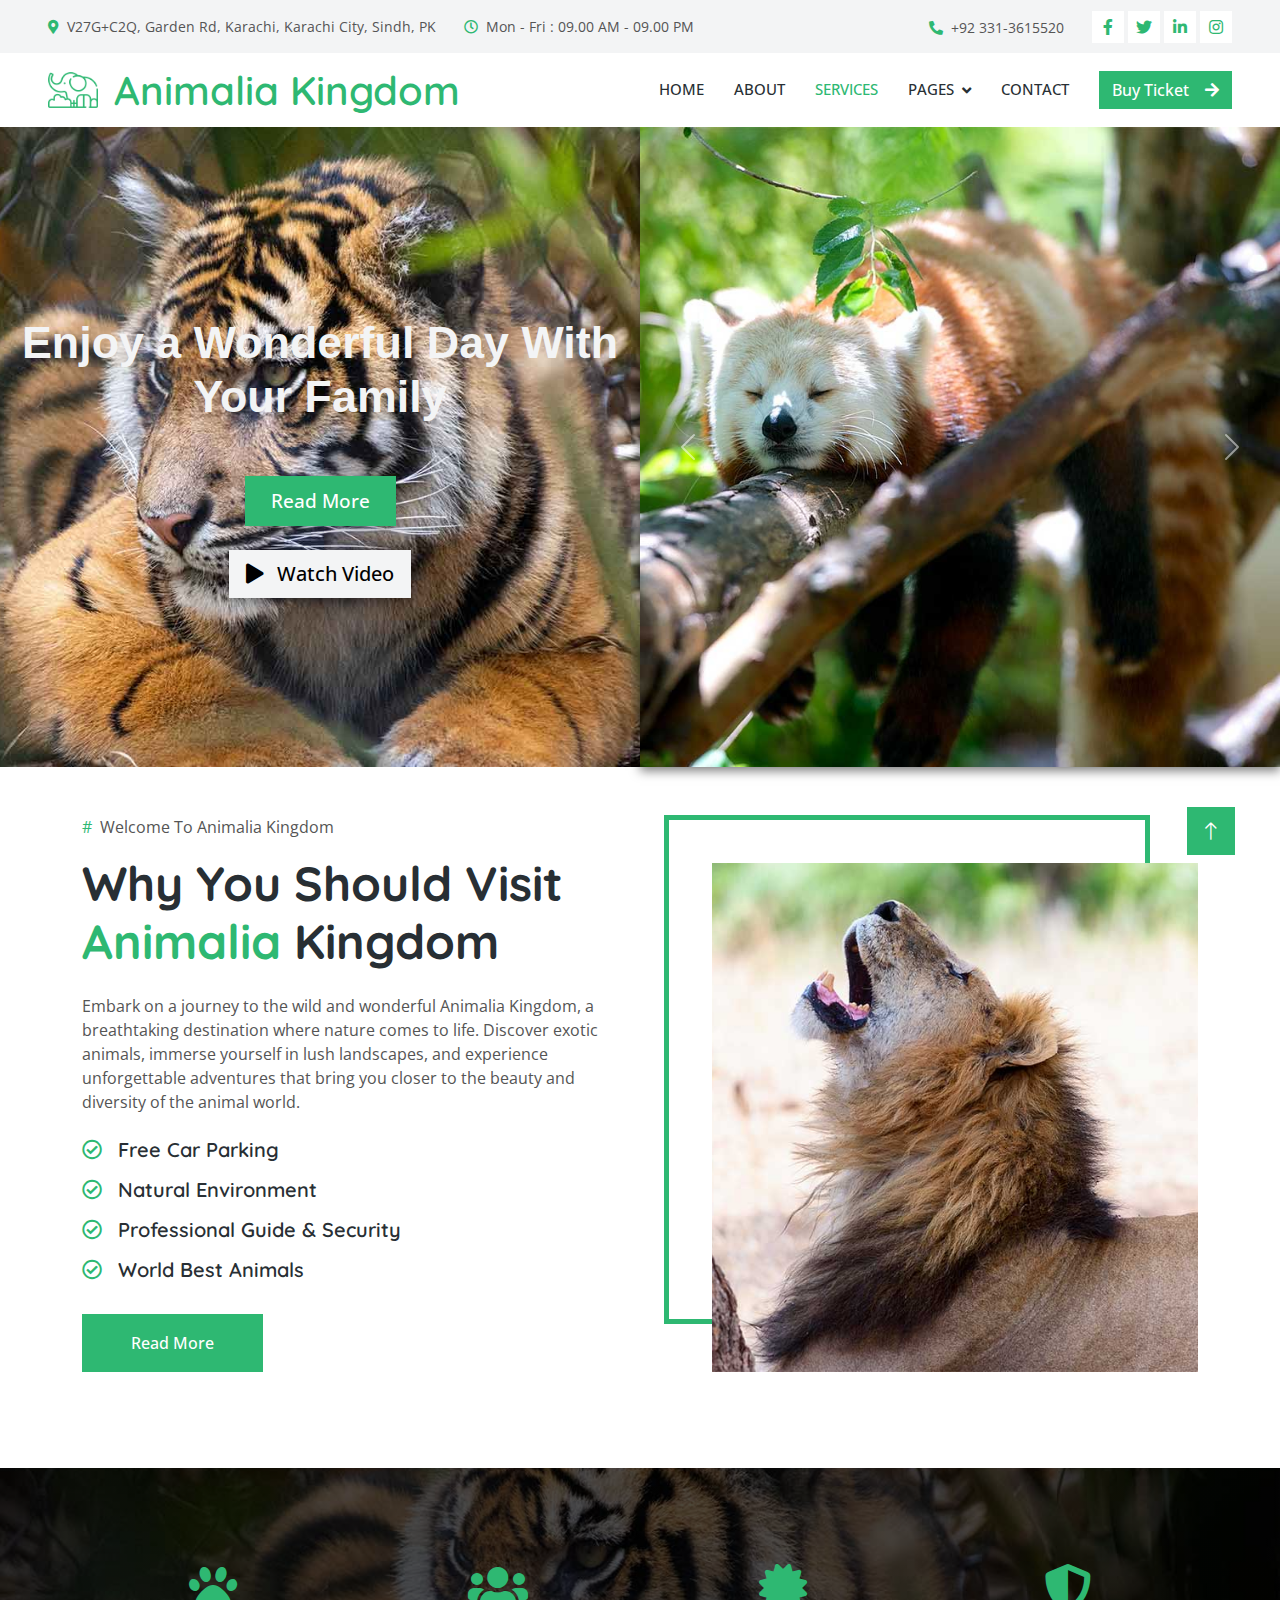
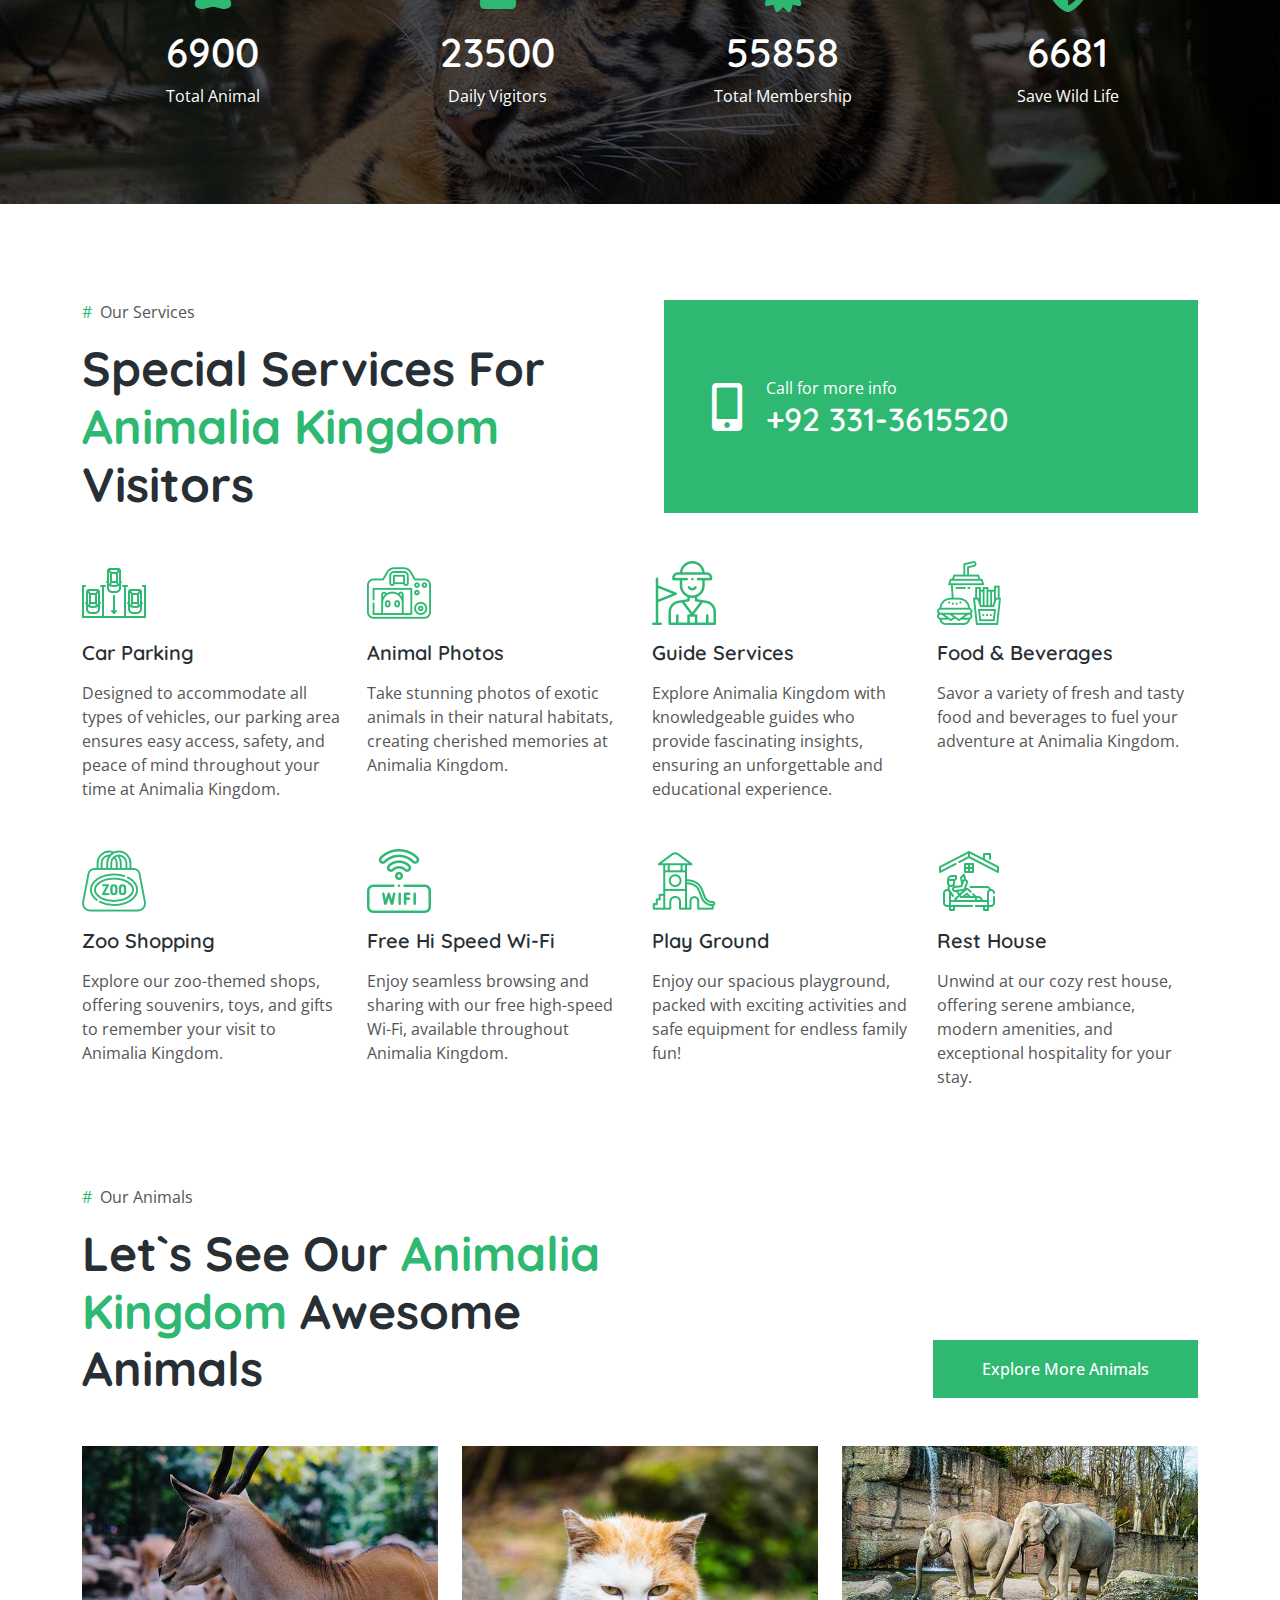
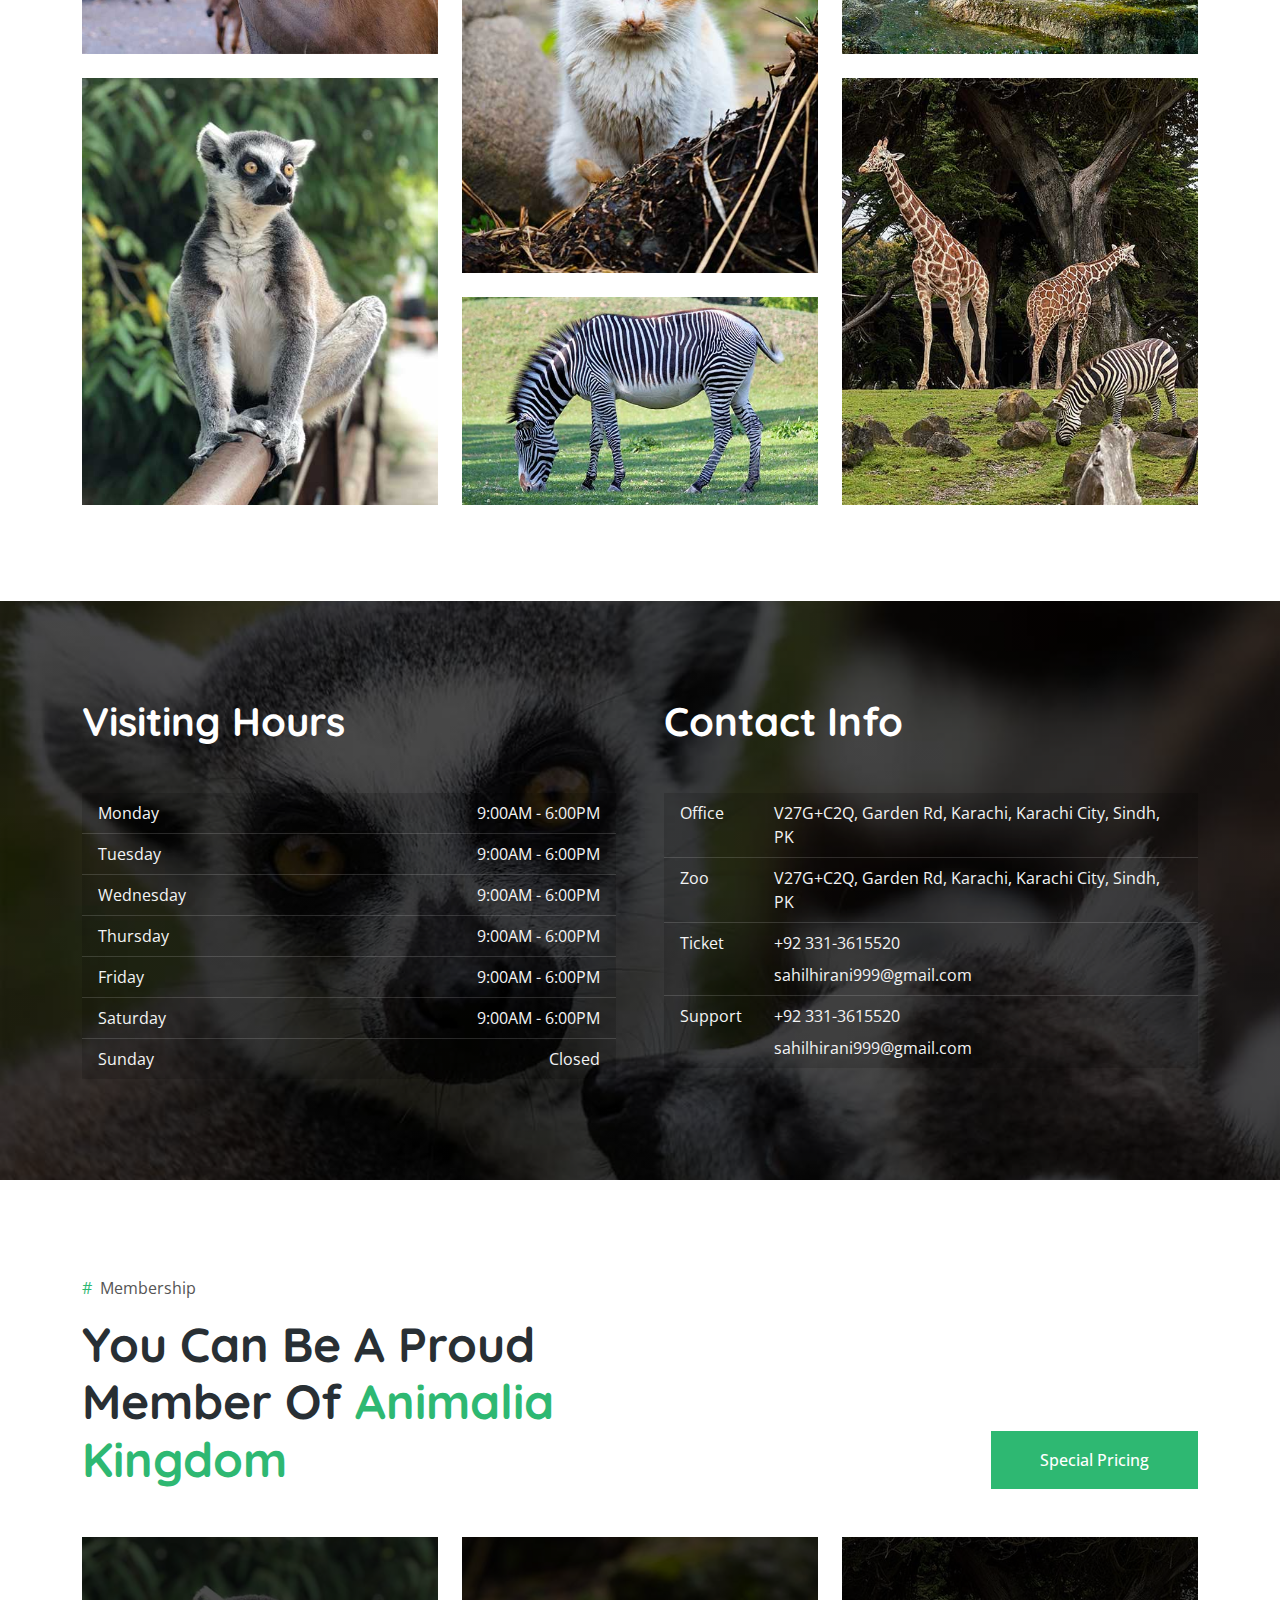
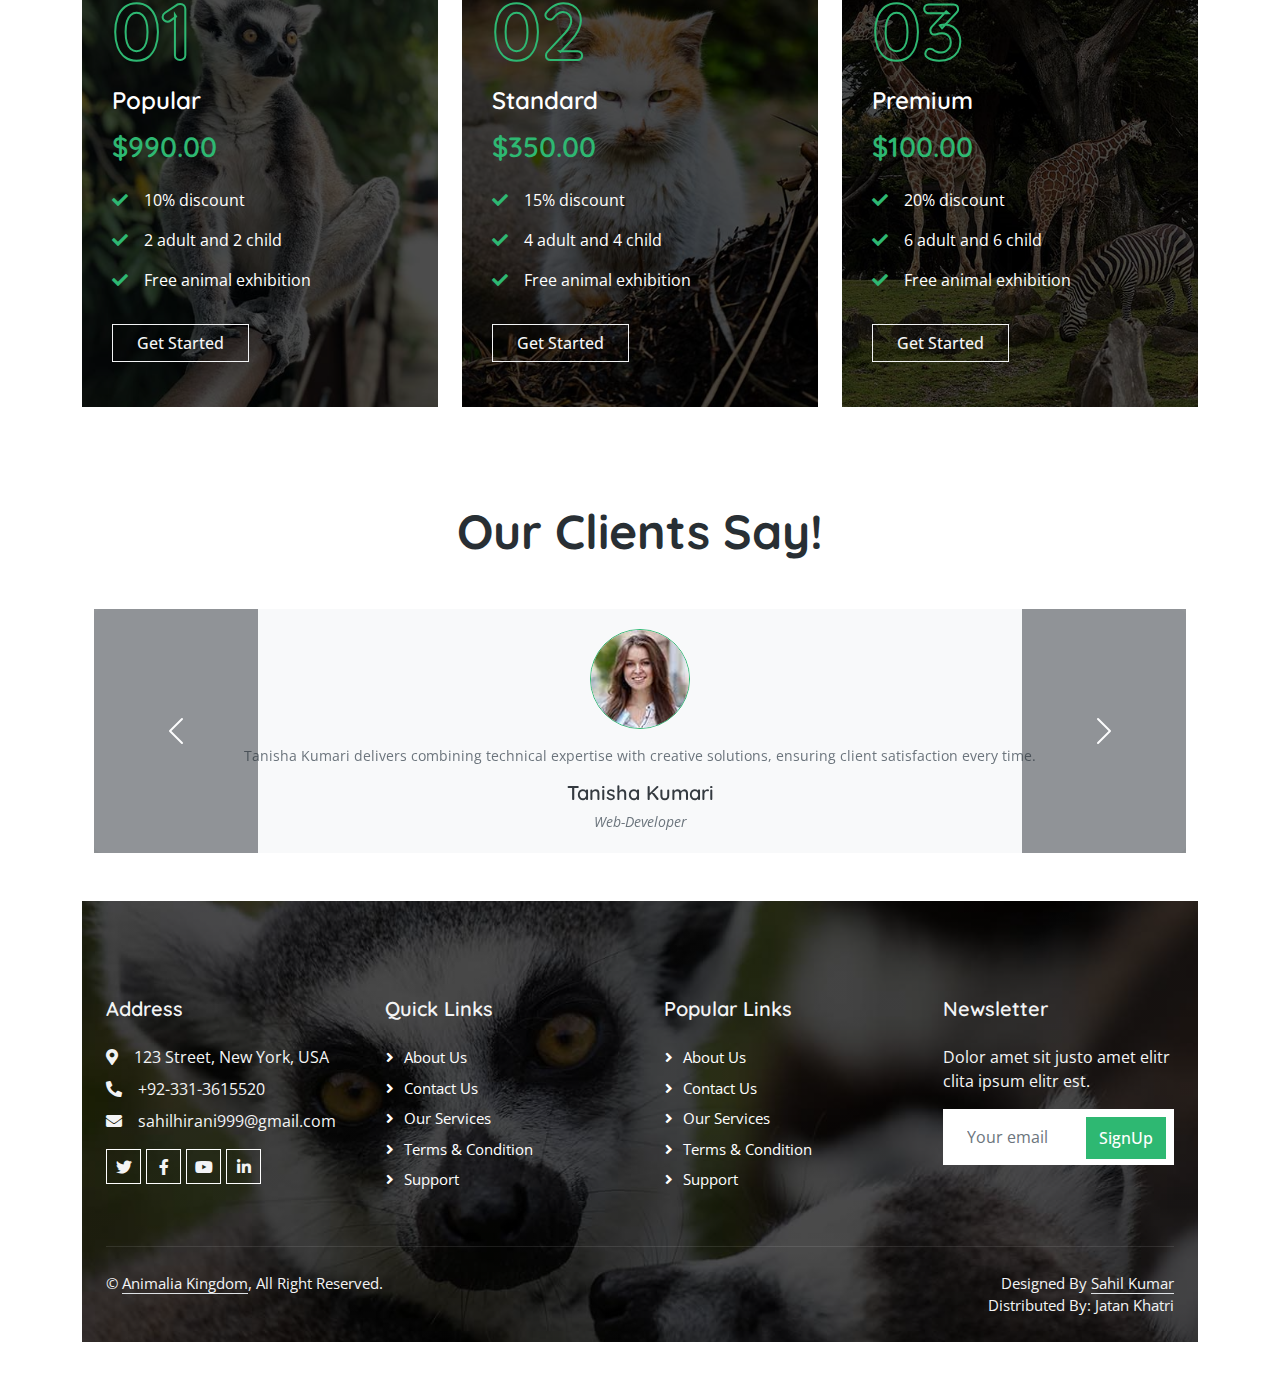
<file: index.html>
<!DOCTYPE html>
<html lang="en">
<head>
  <meta charset="utf-8" />
  <title>Animalia Kingdom</title>
  <meta content="width=device-width, initial-scale=1.0" name="viewport" />
  <meta content="" name="keywords" />
  <meta content="" name="description" />
  <link href="img/favicon.ico" rel="icon" />
  <link href="css/bootstrap.min.css" rel="stylesheet" />
  <link href="css/style.css" rel="stylesheet" />
</head>
<body>
  <div id="spinner"
    class="show bg-white position-fixed translate-middle w-100 vh-100 top-50 start-50 d-flex align-items-center justify-content-center">
    <div class="spinner-border text-primary" style="width: 3rem; height: 3rem" role="status">
      <span class="sr-only">Loading...</span>
    </div>
  </div>
  <div class="container-fluid bg-light p-0 wow fadeIn" data-wow-delay="0.1s">
    <div class="row gx-0 d-none d-lg-flex">
      <div class="col-lg-7 px-5 text-start">
        <div class="h-100 d-inline-flex align-items-center py-3 me-4">
          <small class="fa fa-map-marker-alt text-primary me-2"></small>
          <small>V27G+C2Q, Garden Rd, Karachi, Karachi City, Sindh, PK</small>
        </div>
        <div class="h-100 d-inline-flex align-items-center py-3">
          <small class="far fa-clock text-primary me-2"></small>
          <small>Mon - Fri : 09.00 AM - 09.00 PM</small>
        </div>
      </div>
      <div class="col-lg-5 px-5 text-end">
        <div class="h-100 d-inline-flex align-items-center py-3 me-4">
          <small class="fa fa-phone-alt text-primary me-2"></small>
          <small>+92 331-3615520</small>
        </div>
        <div class="h-100 d-inline-flex align-items-center">
          <a class="btn btn-sm-square bg-white text-primary me-1" href="#"
            ><i class="fab fa-facebook-f"></i
          ></a>
          <a class="btn btn-sm-square bg-white text-primary me-1" href="#"
            ><i class="fab fa-twitter"></i
          ></a>
          <a class="btn btn-sm-square bg-white text-primary me-1" href="ً#"
            ><i class="fab fa-linkedin-in"></i
          ></a>
          <a class="btn btn-sm-square bg-white text-primary me-0" href="ً#"
            ><i class="fab fa-instagram"></i
          ></a>
        </div>
      </div>
    </div>
  </div>
  <nav class="navbar navbar-expand-lg bg-white navbar-light sticky-top py-lg-0 px-4 px-lg-5 wow fadeIn"
    data-wow-delay="0.1s">
    <a href="index.html" class="navbar-brand p-0">
      <img class="img-fluid me-3" src="img/icon/icon-10.png" alt="Icon" />
      <h1 class="m-0 text-primary">Animalia Kingdom</h1>
    </a>
    <button type="button" class="navbar-toggler" data-bs-toggle="collapse" data-bs-target="#navbarCollapse">
      <span class="navbar-toggler-icon"></span>
    </button>
    <div class="collapse navbar-collapse py-4 py-lg-0" id="navbarCollapse">
      <div class="navbar-nav ms-auto">
        <a href="index.html" class="nav-item nav-link">Home</a>
        <a href="about.html" class="nav-item nav-link">About</a>
        <a href="service.html" class="nav-item nav-link active">Services</a>
        <div class="nav-item dropdown">
          <a href="#" class="nav-link dropdown-toggle" data-bs-toggle="dropdown">Pages</a>
          <div class="dropdown-menu rounded-0 rounded-bottom m-0">
            <a href="animal.html" class="dropdown-item">Our Animals</a>
            <a href="membership.html" class="dropdown-item">Membership</a>
            <a href="visiting.html" class="dropdown-item">Visiting Hours</a>
            <a href="testimonial.html" class="dropdown-item">Testimonial</a>
            <a href="404.html" class="dropdown-item">404 Page</a>
          </div>
        </div>
        <a href="contact.html" class="nav-item nav-link">Contact</a>
      </div>
      <a href="" class="btn btn-primary">Buy Ticket<i class="fa fa-arrow-right ms-3"></i></a>
    </div>
  </nav>
  <div class="container-fluid" style="padding: 0; margin: 0; background-color: #000;">
    <div class="row g-0">
      <div class="col-lg-6 p-0">
        <div class="h-100 d-flex flex-column justify-content-center align-items-center text-center" style="
              background: url('img/bg-1.jpg') no-repeat center center;
              background-size: cover;
              min-height: 500px;
            ">
          <h1 class="text-light" style="
                font-size: 2.8rem;
                font-weight: 700;
                font-family: 'Poppins', sans-serif;
                padding: 20px;
                border-radius: 5px;
              ">
            Enjoy a Wonderful Day With Your Family
          </h1>
          <div class="mt-4">
            <a href="#" class="btn btn-primary" style="
                  padding: 10px 25px;
                  font-size: 1.2rem;
                  font-weight: 500;
                  box-shadow: 0 4px 10px rgba(0, 0, 0, 0.3);
                ">Read More</a>
          </div>
          <div class="mt-4">
            <button type="button" class="btn btn-light btn-lg" data-bs-toggle="modal" data-bs-target="#videoModal"
              style="box-shadow: 0 4px 10px rgba(0, 0, 0, 0.3);">
              <i class="fas fa-play me-2"></i> Watch Video
            </button>
          </div>
        </div>
      </div>
      <div class="col-lg-6 p-0">
        <div id="carouselExample" class="carousel slide h-100" data-bs-ride="carousel"
          style="box-shadow: 0 4px 10px rgba(0, 0, 0, 0.5);">
          <div class="carousel-inner h-100">
            <div class="carousel-item active h-100">
              <img src="img/carousel-1.jpg" class="d-block w-100" style="height: 100%; object-fit: cover;"
                alt="First Slide" />
            </div>
            <div class="carousel-item h-100">
              <img src="img/carousel-2.jpg" class="d-block w-100" style="height: 100%; object-fit: cover;"
                alt="Second Slide" />
            </div>
            <div class="carousel-item h-100">
              <img src="img/carousel-3.jpg" class="d-block w-100" style="height: 100%; object-fit: cover;"
                alt="Third Slide" />
            </div>
          </div>
          <button class="carousel-control-prev" type="button" data-bs-target="#carouselExample" data-bs-slide="prev"
            style="position: absolute; top: 50%; left: 0; transform: translateY(-50%); z-index: 5;">
            <span class="carousel-control-prev-icon" aria-hidden="true"></span>
            <span class="visually-hidden">Previous</span>
          </button>
          <button class="carousel-control-next" type="button" data-bs-target="#carouselExample" data-bs-slide="next"
            style="position: absolute; top: 50%; right: 0; transform: translateY(-50%); z-index: 5;">
            <span class="carousel-control-next-icon" aria-hidden="true"></span>
            <span class="visually-hidden">Next</span>
          </button>
        </div>
      </div>
      
    </div>
    <div class="modal fade" id="videoModal" tabindex="-1" aria-labelledby="videoModalLabel" aria-hidden="true">
      <div class="modal-dialog modal-dialog-centered">
        <div class="modal-content">
          <div class="modal-header">
            <h5 class="modal-title" id="videoModalLabel">Watch Video</h5>
            <button type="button" class="btn-close" data-bs-dismiss="modal" aria-label="Close"></button>
          </div>
          <div class="modal-body">
            <div class="ratio ratio-16x9">
              <iframe src="https://youtu.be/T9mAbKqBT5Q?si=SwyYFcsL5bKveVKQ" title="YouTube video" allowfullscreen></iframe>
            </div>
          </div>
        </div>
      </div>
    </div>
  </div>
  <div class="container-xxl py-5">
    <div class="container">
      <div class="row g-5">
        <div class="col-lg-6 wow fadeInUp" data-wow-delay="0.1s">
          <p><span class="text-primary me-2">#</span>Welcome To Animalia Kingdom</p>
          <h1 class="display-5 mb-4">
            Why You Should Visit
            <span class="text-primary">Animalia </span> Kingdom
          </h1>
          <p class="mb-4">
            Embark on a journey to the wild and wonderful Animalia Kingdom, a breathtaking destination where nature comes to life. Discover exotic animals, immerse yourself in lush landscapes, and experience unforgettable adventures that bring you closer to the beauty and diversity of the animal world.
          </p>
          <h5 class="mb-3">
            <i class="far fa-check-circle text-primary me-3"></i>Free Car
            Parking
          </h5>
          <h5 class="mb-3">
            <i class="far fa-check-circle text-primary me-3"></i>Natural
            Environment
          </h5>
          <h5 class="mb-3">
            <i class="far fa-check-circle text-primary me-3"></i>Professional
            Guide & Security
          </h5>
          <h5 class="mb-3">
            <i class="far fa-check-circle text-primary me-3"></i>World Best
            Animals
          </h5>
          <a class="btn btn-primary py-3 px-5 mt-3" href="">Read More</a>
        </div>
        <div class="col-lg-6 wow fadeInUp" data-wow-delay="0.5s">
          <div class="img-border">
            <img class="img-fluid" src="img/about.jpg" alt="" />
          </div>
        </div>
      </div>
    </div>
  </div>
  <div class="container-xxl bg-primary facts my-5 py-5 wow fadeInUp" data-wow-delay="0.1s">
    <div class="container py-5">
      <div class="row g-4">
        <div class="col-md-6 col-lg-3 text-center wow fadeIn" data-wow-delay="0.1s">
          <i class="fa fa-paw fa-3x text-primary mb-3"></i>
          <h1 class="text-white mb-2" data-toggle="counter-up">6900</h1>
          <p class="text-white mb-0">Total Animal</p>
        </div>
        <div class="col-md-6 col-lg-3 text-center wow fadeIn" data-wow-delay="0.3s">
          <i class="fa fa-users fa-3x text-primary mb-3"></i>
          <h1 class="text-white mb-2" data-toggle="counter-up">23500</h1>
          <p class="text-white mb-0">Daily Vigitors</p>
        </div>
        <div class="col-md-6 col-lg-3 text-center wow fadeIn" data-wow-delay="0.5s">
          <i class="fa fa-certificate fa-3x text-primary mb-3"></i>
          <h1 class="text-white mb-2" data-toggle="counter-up">55858</h1>
          <p class="text-white mb-0">Total Membership</p>
        </div>
        <div class="col-md-6 col-lg-3 text-center wow fadeIn" data-wow-delay="0.7s">
          <i class="fa fa-shield-alt fa-3x text-primary mb-3"></i>
          <h1 class="text-white mb-2" data-toggle="counter-up">6681</h1>
          <p class="text-white mb-0">Save Wild Life</p>
        </div>
      </div>
    </div>
  </div>
  <div class="container-xxl py-5">
    <div class="container">
      <div class="row g-5 mb-5 wow fadeInUp" data-wow-delay="0.1s">
        <div class="col-lg-6">
          <p><span class="text-primary me-2">#</span>Our Services</p>
          <h1 class="display-5 mb-0">
            Special Services For
            <span class="text-primary">Animalia Kingdom</span> Visitors
          </h1>
        </div>
        <div class="col-lg-6">
          <div class="bg-primary h-100 d-flex align-items-center py-4 px-4 px-sm-5">
            <i class="fa fa-3x fa-mobile-alt text-white"></i>
            <div class="ms-4">
              <p class="text-white mb-0">Call for more info</p>
              <h2 class="text-white mb-0">+92 331-3615520</h2>
            </div>
          </div>
        </div>
      </div>
      <div class="row gy-5 gx-4">
        <div class="col-lg-3 col-md-4 col-sm-6 wow fadeInUp" data-wow-delay="0.1s">
          <img class="img-fluid mb-3" src="img/icon/icon-2.png" alt="Icon" />
          <h5 class="mb-3">Car Parking</h5>
          <span>Designed to accommodate all types of vehicles, our parking area ensures easy access, safety, and peace of mind throughout your time at Animalia Kingdom.</span>
        </div>
        <div class="col-lg-3 col-md-4 col-sm-6 wow fadeInUp" data-wow-delay="0.3s">
          <img class="img-fluid mb-3" src="img/icon/icon-3.png" alt="Icon" />
          <h5 class="mb-3">Animal Photos</h5>
          <span>Take stunning photos of exotic animals in their natural habitats, creating cherished memories at Animalia Kingdom.</span>
        </div>
        <div class="col-lg-3 col-md-4 col-sm-6 wow fadeInUp" data-wow-delay="0.5s">
          <img class="img-fluid mb-3" src="img/icon/icon-4.png" alt="Icon" />
          <h5 class="mb-3">Guide Services</h5>
          <span>Explore Animalia Kingdom with knowledgeable guides who provide fascinating insights, ensuring an unforgettable and educational experience.</span>
        </div>
        <div class="col-lg-3 col-md-4 col-sm-6 wow fadeInUp" data-wow-delay="0.7s">
          <img class="img-fluid mb-3" src="img/icon/icon-5.png" alt="Icon" />
          <h5 class="mb-3">Food & Beverages</h5>
          <span>Savor a variety of fresh and tasty food and beverages to fuel your adventure at Animalia Kingdom.</span>
        </div>
        <div class="col-lg-3 col-md-4 col-sm-6 wow fadeInUp" data-wow-delay="0.1s">
          <img class="img-fluid mb-3" src="img/icon/icon-6.png" alt="Icon" />
          <h5 class="mb-3">Zoo Shopping</h5>
          <span>Explore our zoo-themed shops, offering souvenirs, toys, and gifts to remember your visit to Animalia Kingdom.</span>
        </div>
        <div class="col-lg-3 col-md-4 col-sm-6 wow fadeInUp" data-wow-delay="0.3s">
          <img class="img-fluid mb-3" src="img/icon/icon-7.png" alt="Icon" />
          <h5 class="mb-3">Free Hi Speed Wi-Fi</h5>
          <span>Enjoy seamless browsing and sharing with our free high-speed Wi-Fi, available throughout Animalia Kingdom.</span>
        </div>
        <div class="col-lg-3 col-md-4 col-sm-6 wow fadeInUp" data-wow-delay="0.5s">
          <img class="img-fluid mb-3" src="img/icon/icon-8.png" alt="Icon" />
          <h5 class="mb-3">Play Ground</h5>
          <span>Enjoy our spacious playground, packed with exciting activities and safe equipment for endless family fun!</span>
        </div>
        <div class="col-lg-3 col-md-4 col-sm-6 wow fadeInUp" data-wow-delay="0.7s">
          <img class="img-fluid mb-3" src="img/icon/icon-9.png" alt="Icon" />
          <h5 class="mb-3">Rest House</h5>
          <span>Unwind at our cozy rest house, offering serene ambiance, modern amenities, and exceptional hospitality for your stay.</span>
        </div>
      </div>
    </div>
  </div>
  <div class="container-xxl py-5">
    <div class="container">
      <div class="row g-5 mb-5 align-items-end wow fadeInUp" data-wow-delay="0.1s">
        <div class="col-lg-6">
          <p><span class="text-primary me-2">#</span>Our Animals</p>
          <h1 class="display-5 mb-0">
            Let`s See Our <span class="text-primary">Animalia Kingdom</span> Awesome
            Animals
          </h1>
        </div>
        <div class="col-lg-6 text-lg-end">
          <a class="btn btn-primary py-3 px-5" href="">Explore More Animals</a>
        </div>
      </div>
      <div class="row g-4">
        <div class="col-lg-4 col-md-6 wow fadeInUp" data-wow-delay="0.1s">
          <div class="row g-4">
            <div class="col-12">
              <a class="animal-item" href="img/animal-md-1.jpg" data-lightbox="animal">
                <div class="position-relative">
                  <img class="img-fluid" src="img/animal-md-1.jpg" alt="" />
                  <div class="animal-text p-4">
                    <p class="text-white small text-uppercase mb-0">Animal</p>
                    <h5 class="text-white mb-0">Elephant</h5>
                  </div>
                </div>
              </a>
            </div>
            <div class="col-12">
              <a class="animal-item" href="img/animal-lg-1.jpg" data-lightbox="animal">
                <div class="position-relative">
                  <img class="img-fluid" src="img/animal-lg-1.jpg" alt="" />
                  <div class="animal-text p-4">
                    <p class="text-white small text-uppercase mb-0">Animal</p>
                    <h5 class="text-white mb-0">Elephant</h5>
                  </div>
                </div>
              </a>
            </div>
          </div>
        </div>
        <div class="col-lg-4 col-md-6 wow fadeInUp" data-wow-delay="0.3s">
          <div class="row g-4">
            <div class="col-12">
              <a class="animal-item" href="img/animal-lg-2.jpg" data-lightbox="animal">
                <div class="position-relative">
                  <img class="img-fluid" src="img/animal-lg-2.jpg" alt="" />
                  <div class="animal-text p-4">
                    <p class="text-white small text-uppercase mb-0">Animal</p>
                    <h5 class="text-white mb-0">Elephant</h5>
                  </div>
                </div>
              </a>
            </div>
            <div class="col-12">
              <a class="animal-item" href="img/animal-md-2.jpg" data-lightbox="animal">
                <div class="position-relative">
                  <img class="img-fluid" src="img/animal-md-2.jpg" alt="" />
                  <div class="animal-text p-4">
                    <p class="text-white small text-uppercase mb-0">Animal</p>
                    <h5 class="text-white mb-0">Elephant</h5>
                  </div>
                </div>
              </a>
            </div>
          </div>
        </div>
        <div class="col-lg-4 col-md-6 wow fadeInUp" data-wow-delay="0.5s">
          <div class="row g-4">
            <div class="col-12">
              <a class="animal-item" href="img/animal-md-3.jpg" data-lightbox="animal">
                <div class="position-relative">
                  <img class="img-fluid" src="img/animal-md-3.jpg" alt="" />
                  <div class="animal-text p-4">
                    <p class="text-white small text-uppercase mb-0">Animal</p>
                    <h5 class="text-white mb-0">Elephant</h5>
                  </div>
                </div>
              </a>
            </div>
            <div class="col-12">
              <a class="animal-item" href="img/animal-lg-3.jpg" data-lightbox="animal">
                <div class="position-relative">
                  <img class="img-fluid" src="img/animal-lg-3.jpg" alt="" />
                  <div class="animal-text p-4">
                    <p class="text-white small text-uppercase mb-0">Animal</p>
                    <h5 class="text-white mb-0">Elephant</h5>
                  </div>
                </div>
              </a>
            </div>
          </div>
        </div>
      </div>
    </div>
  </div>
  <div class="container-xxl bg-primary visiting-hours my-5 py-5 wow fadeInUp" data-wow-delay="0.1s">
    <div class="container py-5">
      <div class="row g-5">
        <div class="col-md-6 wow fadeIn" data-wow-delay="0.3s">
          <h1 class="display-6 text-white mb-5">Visiting Hours</h1>
          <ul class="list-group list-group-flush">
            <li class="list-group-item">
              <span>Monday</span>
              <span>9:00AM - 6:00PM</span>
            </li>
            <li class="list-group-item">
              <span>Tuesday</span>
              <span>9:00AM - 6:00PM</span>
            </li>
            <li class="list-group-item">
              <span>Wednesday</span>
              <span>9:00AM - 6:00PM</span>
            </li>
            <li class="list-group-item">
              <span>Thursday</span>
              <span>9:00AM - 6:00PM</span>
            </li>
            <li class="list-group-item">
              <span>Friday</span>
              <span>9:00AM - 6:00PM</span>
            </li>
            <li class="list-group-item">
              <span>Saturday</span>
              <span>9:00AM - 6:00PM</span>
            </li>
            <li class="list-group-item">
              <span>Sunday</span>
              <span>Closed</span>
            </li>
          </ul>
        </div>
        <div class="col-md-6 text-light wow fadeIn" data-wow-delay="0.5s">
          <h1 class="display-6 text-white mb-5">Contact Info</h1>
          <table class="table">
            <tbody>
              <tr>
                <td>Office</td>
                <td>V27G+C2Q, Garden Rd, Karachi, Karachi City, Sindh, PK</td>
              </tr>
              <tr>
                <td>Zoo</td>
                <td>V27G+C2Q, Garden Rd, Karachi, Karachi City, Sindh, PK</td>
              </tr>
              <tr>
                <td>Ticket</td>
                <td>
                  <p class="mb-2">+92 331-3615520</p>
                  <p class="mb-0">sahilhirani999@gmail.com</p>
                </td>
              </tr>
              <tr>
                <td>Support</td>
                <td>
                  <p class="mb-2">+92 331-3615520</p>
                  <p class="mb-0">sahilhirani999@gmail.com</p>
                </td>
              </tr>
            </tbody>
          </table>
        </div>
      </div>
    </div>
  </div>
  <div class="container-xxl py-5">
    <div class="container">
      <div class="row g-5 mb-5 align-items-end wow fadeInUp" data-wow-delay="0.1s">
        <div class="col-lg-6">
          <p><span class="text-primary me-2">#</span>Membership</p>
          <h1 class="display-5 mb-0">
            You Can Be A Proud Member Of
            <span class="text-primary">Animalia Kingdom</span>
          </h1>
        </div>
        <div class="col-lg-6 text-lg-end">
          <a class="btn btn-primary py-3 px-5" href="">Special Pricing</a>
        </div>
      </div>
      <div class="row g-4">
        <div class="col-lg-4 col-md-6 wow fadeInUp" data-wow-delay="0.1s">
          <div class="membership-item position-relative">
            <img class="img-fluid" src="img/animal-lg-1.jpg" alt="" />
            <h1 class="display-1">01</h1>
            <h4 class="text-white mb-3">Popular</h4>
            <h3 class="text-primary mb-4">$990.00</h3>
            <p><i class="fa fa-check text-primary me-3"></i>10% discount</p>
            <p>
              <i class="fa fa-check text-primary me-3"></i>2 adult and 2 child
            </p>
            <p>
              <i class="fa fa-check text-primary me-3"></i>Free animal
              exhibition
            </p>
            <a class="btn btn-outline-light px-4 mt-3" href="">Get Started</a>
          </div>
        </div>
        <div class="col-lg-4 col-md-6 wow fadeInUp" data-wow-delay="0.3s">
          <div class="membership-item position-relative">
            <img class="img-fluid" src="img/animal-lg-2.jpg" alt="" />
            <h1 class="display-1">02</h1>
            <h4 class="text-white mb-3">Standard</h4>
            <h3 class="text-primary mb-4">$350.00</h3>
            <p><i class="fa fa-check text-primary me-3"></i>15% discount</p>
            <p>
              <i class="fa fa-check text-primary me-3"></i>4 adult and 4 child
            </p>
            <p>
              <i class="fa fa-check text-primary me-3"></i>Free animal
              exhibition
            </p>
            <a class="btn btn-outline-light px-4 mt-3" href="">Get Started</a>
          </div>
        </div>
        <div class="col-lg-4 col-md-6 wow fadeInUp" data-wow-delay="0.5s">
          <div class="membership-item position-relative">
            <img class="img-fluid" src="img/animal-lg-3.jpg" alt="" />
            <h1 class="display-1">03</h1>
            <h4 class="text-white mb-3">Premium</h4>
            <h3 class="text-primary mb-4">$100.00</h3>
            <p><i class="fa fa-check text-primary me-3"></i>20% discount</p>
            <p>
              <i class="fa fa-check text-primary me-3"></i>6 adult and 6 child
            </p>
            <p>
              <i class="fa fa-check text-primary me-3"></i>Free animal
              exhibition
            </p>
            <a class="btn btn-outline-light px-4 mt-3" href="">Get Started</a>
          </div>
        </div>
      </div>
    </div>
  </div>
  <div class="container-xxl py-5">
    <div class="container">
      <h1 class="display-5 text-center mb-5 wow fadeInUp" data-wow-delay="0.1s">
        Our Clients Say!
      </h1>
      <div class="container my-5">
        <div class="row">
          <div class="col-12">
            <div id="testimonialCarousel" class="carousel slide" data-bs-ride="carousel">
              <div class="carousel-inner">
                <div class="carousel-item active">
                  <div class="text-center" style="padding: 20px; background-color: #f8f9fa; border-radius: 8px; box-shadow: 0 4px 6px rgba(0, 0, 0, 0.1);">
                    <img class="rounded-circle border border-primary mb-3" src="img/testimonial-1.jpg" alt="Testimonial 1" style="width: 100px; height: 100px;">
                    <p style="font-size: 0.9rem; color: #6c757d; margin-bottom: 15px;">
                      Tanisha Kumari delivers combining technical expertise with creative solutions, ensuring client satisfaction every time.
                    </p>
                    <h5 class="mb-1" style="color: #343a40;">Tanisha Kumari</h5>
                    <span class="fst-italic" style="font-size: 0.85rem; color: #6c757d;">Web-Developer</span>
                  </div>
                </div>
                <div class="carousel-item">
                  <div class="text-center" style="padding: 20px; background-color: #f8f9fa; border-radius: 8px; box-shadow: 0 4px 6px rgba(0, 0, 0, 0.1);">
                    <img class="rounded-circle border border-primary mb-3" src="img/testimonial-2.jpg" alt="Testimonial 2" style="width: 100px; height: 100px;">
                    <p style="font-size: 0.9rem; color: #6c757d; margin-bottom: 15px;">
                      Working with this team was fantastic! Professional, reliable, and always exceeding expectations. Highly recommended!
                    </p>
                    <h5 class="mb-1" style="color: #343a40;">Jeetesh Soni</h5>
                    <span class="fst-italic" style="font-size: 0.85rem; color: #6c757d;">Computer Scientist</span>
                  </div>
                </div>
                <div class="carousel-item">
                  <div class="text-center" style="padding: 20px; background-color: #f8f9fa; border-radius: 8px; box-shadow: 0 4px 6px rgba(0, 0, 0, 0.1);">
                    <img class="rounded-circle border border-primary mb-3" src="img/testimonial-3.jpg" alt="Testimonial 3" style="width: 100px; height: 100px;">
                    <p style="font-size: 0.9rem; color: #6c757d; margin-bottom: 15px;">
                      Expertise and dedication exceeded expectations. Exceptional service and outstanding results, truly a pleasure to work with!
                    </p>
                    <h5 class="mb-1" style="color: #343a40;">Heman Khatri</h5>
                    <span class="fst-italic" style="font-size: 0.85rem; color: #6c757d;">Software Eng:</span>
                  </div>
                </div>
              </div>
              <button class="carousel-control-prev bg-dark" type="button" data-bs-target="#testimonialCarousel" data-bs-slide="prev">
                <span class="carousel-control-prev-icon" aria-hidden="true"></span>
              </button>
              <button class="carousel-control-next bg-dark" type="button" data-bs-target="#testimonialCarousel" data-bs-slide="next">
                <span class="carousel-control-next-icon" aria-hidden="true"></span>
              </button>
            </div>
          </div>
        </div>
      </div>
      
  <div class="container-fluid footer bg-dark text-light footer mt-5 pt-5 wow fadeIn" data-wow-delay="0.1s">
    <div class="container py-5">
      <div class="row g-5">
        <div class="col-lg-3 col-md-6">
          <h5 class="text-light mb-4">Address</h5>
          <p class="mb-2">
            <i class="fa fa-map-marker-alt me-3"></i>123 Street, New York, USA
          </p>
          <p class="mb-2">
            <i class="fa fa-phone-alt me-3"></i>+92-331-3615520
          </p>
          <p class="mb-2">
            <i class="fa fa-envelope me-3"></i>sahilhirani999@gmail.com
          </p>
          <div class="d-flex pt-2">
            <a class="btn btn-outline-light btn-social" href=""><i class="fab fa-twitter"></i></a>
            <a class="btn btn-outline-light btn-social" href=""><i class="fab fa-facebook-f"></i></a>
            <a class="btn btn-outline-light btn-social" href=""><i class="fab fa-youtube"></i></a>
            <a class="btn btn-outline-light btn-social" href=""><i class="fab fa-linkedin-in"></i></a>
          </div>
        </div>
        <div class="col-lg-3 col-md-6">
          <h5 class="text-light mb-4">Quick Links</h5>
          <a class="btn btn-link" href="">About Us</a>
          <a class="btn btn-link" href="">Contact Us</a>
          <a class="btn btn-link" href="">Our Services</a>
          <a class="btn btn-link" href="">Terms & Condition</a>
          <a class="btn btn-link" href="">Support</a>
        </div>
        <div class="col-lg-3 col-md-6">
          <h5 class="text-light mb-4">Popular Links</h5>
          <a class="btn btn-link" href="">About Us</a>
          <a class="btn btn-link" href="">Contact Us</a>
          <a class="btn btn-link" href="">Our Services</a>
          <a class="btn btn-link" href="">Terms & Condition</a>
          <a class="btn btn-link" href="">Support</a>
        </div>
        <div class="col-lg-3 col-md-6">
          <h5 class="text-light mb-4">Newsletter</h5>
          <p>Dolor amet sit justo amet elitr clita ipsum elitr est.</p>
          <div class="position-relative mx-auto" style="max-width: 400px">
            <input class="form-control border-0 w-100 py-3 ps-4 pe-5" type="text" placeholder="Your email" />
            <button type="button" class="btn btn-primary py-2 position-absolute top-0 end-0 mt-2 me-2">
              SignUp
            </button>
          </div>
        </div>
      </div>
    </div>
    <div class="container">
      <div class="copyright">
        <div class="row">
          <div class="col-md-6 text-center text-md-start mb-3 mb-md-0">
            &copy; <a class="border-bottom" href="#">Animalia Kingdom</a>, All
            Right Reserved.
          </div>
          <div class="col-md-6 text-center text-md-end">
            Designed By
            <a class="border-bottom" href="sahilhirani999@gmail.com">Sahil Kumar</a>
            <br />Distributed By:
            <a href="khatrijatan53@gmail.com" target="_blank">Jatan Khatri</a>
          </div>
        </div>
      </div>
    </div>
  </div>
  <a href="#" class="btn btn-lg btn-primary btn-lg-square back-to-top"><i class="bi bi-arrow-up"></i></a>
  <script src="https://code.jquery.com/jquery-3.4.1.min.js"></script>
  <script src="https://cdn.jsdelivr.net/npm/bootstrap@5.0.0/dist/js/bootstrap.bundle.min.js"></script>
  <script src="js/main.js"></script>
  <link rel="preconnect" href="https://fonts.googleapis.com" />
  <link rel="preconnect" href="https://fonts.gstatic.com" crossorigin />
  <link
    href="https://fonts.googleapis.com/css2?family=Open+Sans:wght@400;500&family=Quicksand:wght@600;700&display=swap"
    rel="stylesheet"
  />
  <link
    href="https://cdnjs.cloudflare.com/ajax/libs/font-awesome/5.10.0/css/all.min.css"
    rel="stylesheet"
  />
  <link
    href="https://cdn.jsdelivr.net/npm/bootstrap-icons@1.4.1/font/bootstrap-icons.css"
    rel="stylesheet"
  />
</body>
</html>
</file>
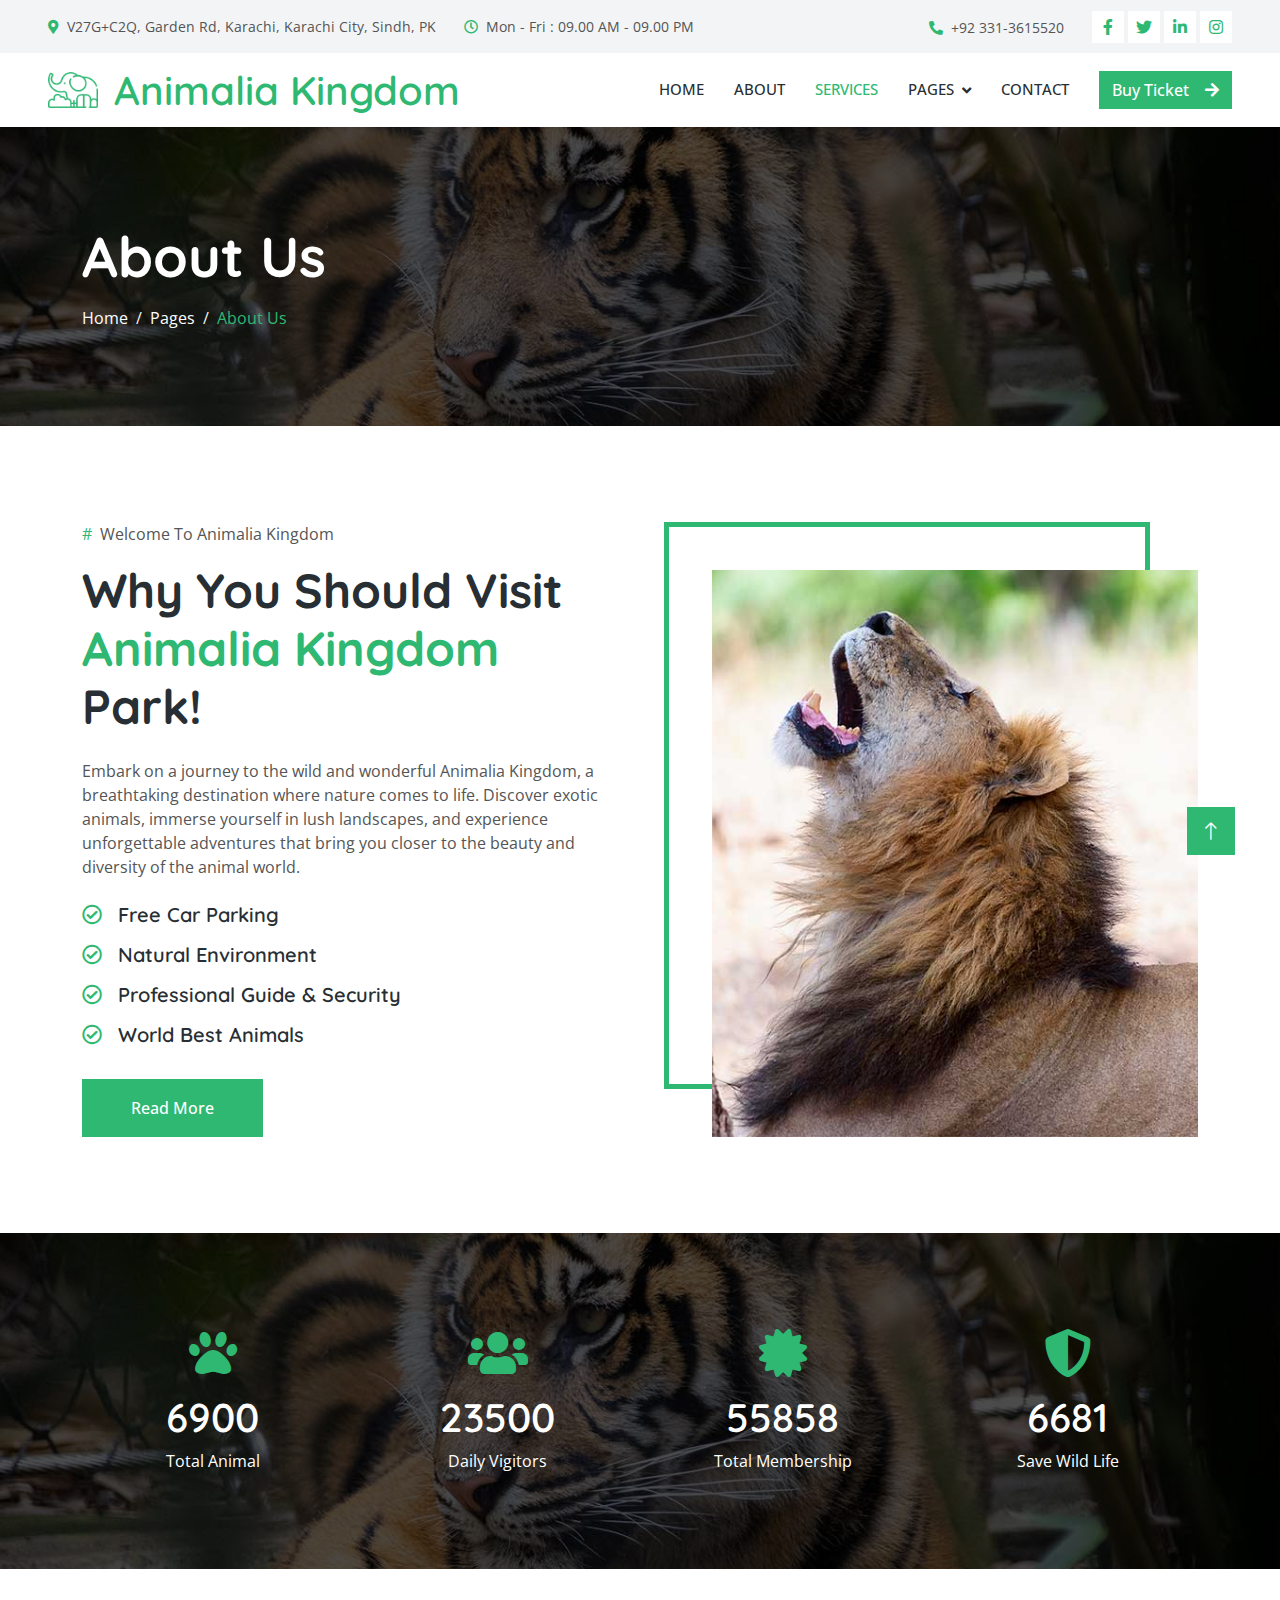
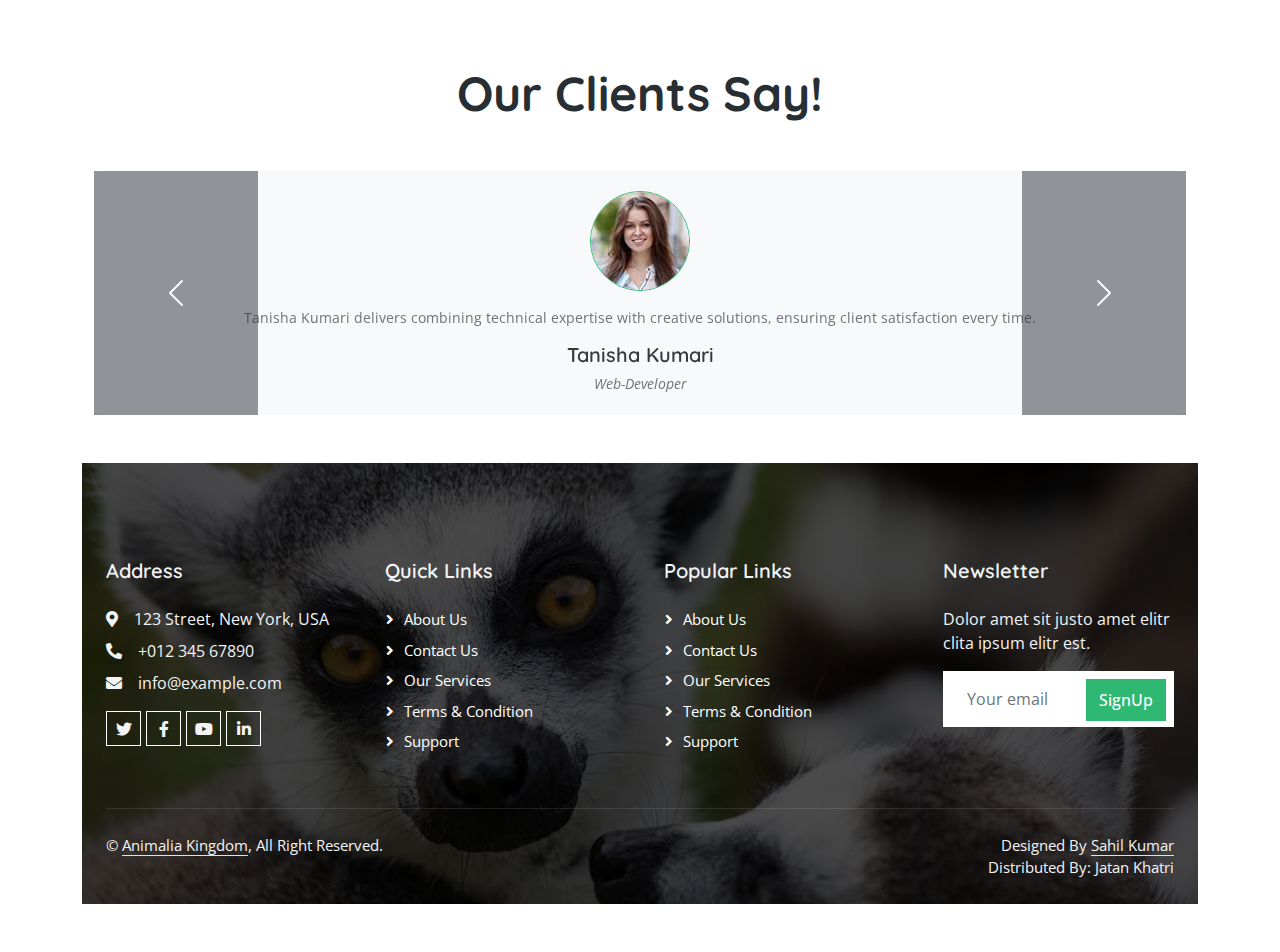
<file: about.html>
<!DOCTYPE html>
<html lang="en">
<head>
  <meta charset="utf-8" />
  <title>Animalia Kingdom</title>
  <meta content="width=device-width, initial-scale=1.0" name="viewport" />
  <meta content="" name="keywords" />
  <meta content="" name="description" />
  <link href="img/favicon.ico" rel="icon" />
  <link href="css/bootstrap.min.css" rel="stylesheet" />
  <link href="css/style.css" rel="stylesheet" />
</head>
<body>
  <div id="spinner"
    class="show bg-white position-fixed translate-middle w-100 vh-100 top-50 start-50 d-flex align-items-center justify-content-center">
    <div class="spinner-border text-primary" style="width: 3rem; height: 3rem" role="status">
      <span class="sr-only">Loading...</span>
    </div>
  </div>
  <div class="container-fluid bg-light p-0 wow fadeIn" data-wow-delay="0.1s">
    <div class="row gx-0 d-none d-lg-flex">
      <div class="col-lg-7 px-5 text-start">
        <div class="h-100 d-inline-flex align-items-center py-3 me-4">
          <small class="fa fa-map-marker-alt text-primary me-2"></small>
          <small>V27G+C2Q, Garden Rd, Karachi, Karachi City, Sindh, PK</small>
        </div>
        <div class="h-100 d-inline-flex align-items-center py-3">
          <small class="far fa-clock text-primary me-2"></small>
          <small>Mon - Fri : 09.00 AM - 09.00 PM</small>
        </div>
      </div>
      <div class="col-lg-5 px-5 text-end">
        <div class="h-100 d-inline-flex align-items-center py-3 me-4">
          <small class="fa fa-phone-alt text-primary me-2"></small>
          <small>+92 331-3615520</small>
        </div>
        <div class="h-100 d-inline-flex align-items-center">
          <a class="btn btn-sm-square bg-white text-primary me-1" href="#"
            ><i class="fab fa-facebook-f"></i
          ></a>
          <a class="btn btn-sm-square bg-white text-primary me-1" href="#"
            ><i class="fab fa-twitter"></i
          ></a>
          <a class="btn btn-sm-square bg-white text-primary me-1" href="#"
            ><i class="fab fa-linkedin-in"></i
          ></a>
          <a class="btn btn-sm-square bg-white text-primary me-0" href="#"
            ><i class="fab fa-instagram"></i
          ></a>
        </div>
        </div>
      </div>
    </div>
  </div>
  <nav class="navbar navbar-expand-lg bg-white navbar-light sticky-top py-lg-0 px-4 px-lg-5 wow fadeIn"
    data-wow-delay="0.1s">
    <a href="index.html" class="navbar-brand p-0">
      <img class="img-fluid me-3" src="img/icon/icon-10.png" alt="Icon" />
      <h1 class="m-0 text-primary">Animalia Kingdom</h1>
    </a>
    <button type="button" class="navbar-toggler" data-bs-toggle="collapse" data-bs-target="#navbarCollapse">
      <span class="navbar-toggler-icon"></span>
    </button>
    <div class="collapse navbar-collapse py-4 py-lg-0" id="navbarCollapse">
      <div class="navbar-nav ms-auto">
        <a href="index.html" class="nav-item nav-link">Home</a>
        <a href="about.html" class="nav-item nav-link">About</a>
        <a href="service.html" class="nav-item nav-link active">Services</a>
        <div class="nav-item dropdown">
          <a href="#" class="nav-link dropdown-toggle" data-bs-toggle="dropdown">Pages</a>
          <div class="dropdown-menu rounded-0 rounded-bottom m-0">
            <a href="animal.html" class="dropdown-item">Our Animals</a>
            <a href="membership.html" class="dropdown-item">Membership</a>
            <a href="visiting.html" class="dropdown-item">Visiting Hours</a>
            <a href="testimonial.html" class="dropdown-item">Testimonial</a>
            <a href="404.html" class="dropdown-item">404 Page</a>
          </div>
        </div>
        <a href="contact.html" class="nav-item nav-link">Contact</a>
      </div>
      <a href="" class="btn btn-primary">Buy Ticket<i class="fa fa-arrow-right ms-3"></i></a>
    </div>
  </nav>
    <div
      class="container-fluid header-bg py-5 mb-5 wow fadeIn"
      data-wow-delay="0.1s"
    >
      <div class="container py-5">
        <h1 class="display-4 text-white mb-3 animated slideInDown">About Us</h1>
        <nav aria-label="breadcrumb animated slideInDown">
          <ol class="breadcrumb mb-0">
            <li class="breadcrumb-item">
              <a class="text-white" href="#">Home</a>
            </li>
            <li class="breadcrumb-item">
              <a class="text-white" href="#">Pages</a>
            </li>
            <li class="breadcrumb-item text-primary active" aria-current="page">
              About Us
            </li>
          </ol>
        </nav>
      </div>
    </div>
    <div class="container-xxl py-5">
      <div class="container">
        <div class="row g-5">
          <div class="col-lg-6 wow fadeInUp" data-wow-delay="0.1s">
            <p><span class="text-primary me-2">#</span>Welcome To Animalia Kingdom</p>
            <h1 class="display-5 mb-4">
              Why You Should Visit
              <span class="text-primary">Animalia Kingdom</span> Park!
            </h1>
            <p class="mb-4">
              Embark on a journey to the wild and wonderful Animalia Kingdom, a breathtaking destination where nature comes to life. Discover exotic animals, immerse yourself in lush landscapes, and experience unforgettable adventures that bring you closer to the beauty and diversity of the animal world.
            </p>
            <h5 class="mb-3">
              <i class="far fa-check-circle text-primary me-3"></i>Free Car
              Parking
            </h5>
            <h5 class="mb-3">
              <i class="far fa-check-circle text-primary me-3"></i>Natural
              Environment
            </h5>
            <h5 class="mb-3">
              <i class="far fa-check-circle text-primary me-3"></i>Professional
              Guide & Security
            </h5>
            <h5 class="mb-3">
              <i class="far fa-check-circle text-primary me-3"></i>World Best
              Animals
            </h5>
            <a class="btn btn-primary py-3 px-5 mt-3" href="">Read More</a>
          </div>
          <div class="col-lg-6 wow fadeInUp" data-wow-delay="0.5s">
            <div class="img-border">
              <img class="img-fluid" src="img/about.jpg" alt="" />
            </div>
          </div>
        </div>
      </div>
    </div>
    <div
      class="container-xxl bg-primary facts my-5 py-5 wow fadeInUp"
      data-wow-delay="0.1s"
    >
      <div class="container py-5">
        <div class="row g-4">
          <div
            class="col-md-6 col-lg-3 text-center wow fadeIn"
            data-wow-delay="0.1s"
          >
            <i class="fa fa-paw fa-3x text-primary mb-3"></i>
            <h1 class="text-white mb-2" data-toggle="counter-up">6900</h1>
            <p class="text-white mb-0">Total Animal</p>
          </div>
          <div
            class="col-md-6 col-lg-3 text-center wow fadeIn"
            data-wow-delay="0.3s"
          >
            <i class="fa fa-users fa-3x text-primary mb-3"></i>
            <h1 class="text-white mb-2" data-toggle="counter-up">23500</h1>
            <p class="text-white mb-0">Daily Vigitors</p>
          </div>
          <div
            class="col-md-6 col-lg-3 text-center wow fadeIn"
            data-wow-delay="0.5s"
          >
            <i class="fa fa-certificate fa-3x text-primary mb-3"></i>
            <h1 class="text-white mb-2" data-toggle="counter-up">55858</h1>
            <p class="text-white mb-0">Total Membership</p>
          </div>
          <div
            class="col-md-6 col-lg-3 text-center wow fadeIn"
            data-wow-delay="0.7s"
          >
            <i class="fa fa-shield-alt fa-3x text-primary mb-3"></i>
            <h1 class="text-white mb-2" data-toggle="counter-up">6681</h1>
            <p class="text-white mb-0">Save Wild Life</p>
          </div>
        </div>
      </div>
    </div>
    <div class="container-xxl py-5">
      <div class="container">
        <h1
          class="display-5 text-center mb-5 wow fadeInUp"
          data-wow-delay="0.1s"
        >
          Our Clients Say!
        </h1>
        <div class="container my-5">
          <div class="row">
            <div class="col-12">
              <div id="testimonialCarousel" class="carousel slide" data-bs-ride="carousel">
                <div class="carousel-inner">
                  <div class="carousel-item active">
                    <div class="text-center" style="padding: 20px; background-color: #f8f9fa; border-radius: 8px; box-shadow: 0 4px 6px rgba(0, 0, 0, 0.1);">
                      <img class="rounded-circle border border-primary mb-3" src="img/testimonial-1.jpg" alt="Testimonial 1" style="width: 100px; height: 100px;">
                      <p style="font-size: 0.9rem; color: #6c757d; margin-bottom: 15px;">
                        Tanisha Kumari delivers combining technical expertise with creative solutions, ensuring client satisfaction every time.
                      </p>
                      <h5 class="mb-1" style="color: #343a40;">Tanisha Kumari</h5>
                      <span class="fst-italic" style="font-size: 0.85rem; color: #6c757d;">Web-Developer</span>
                    </div>
                  </div>
                  <div class="carousel-item">
                    <div class="text-center" style="padding: 20px; background-color: #f8f9fa; border-radius: 8px; box-shadow: 0 4px 6px rgba(0, 0, 0, 0.1);">
                      <img class="rounded-circle border border-primary mb-3" src="img/testimonial-2.jpg" alt="Testimonial 2" style="width: 100px; height: 100px;">
                      <p style="font-size: 0.9rem; color: #6c757d; margin-bottom: 15px;">
                        Working with this team was fantastic! Professional, reliable, and always exceeding expectations. Highly recommended!
                      </p>
                      <h5 class="mb-1" style="color: #343a40;">Jeetesh Soni</h5>
                      <span class="fst-italic" style="font-size: 0.85rem; color: #6c757d;">Computer Scientist</span>
                    </div>
                  </div>
                  <div class="carousel-item">
                    <div class="text-center" style="padding: 20px; background-color: #f8f9fa; border-radius: 8px; box-shadow: 0 4px 6px rgba(0, 0, 0, 0.1);">
                      <img class="rounded-circle border border-primary mb-3" src="img/testimonial-3.jpg" alt="Testimonial 3" style="width: 100px; height: 100px;">
                      <p style="font-size: 0.9rem; color: #6c757d; margin-bottom: 15px;">
                        Expertise and dedication exceeded expectations. Exceptional service and outstanding results, truly a pleasure to work with!
                      </p>
                      <h5 class="mb-1" style="color: #343a40;">Heman Khatri</h5>
                      <span class="fst-italic" style="font-size: 0.85rem; color: #6c757d;">Software Eng:</span>
                    </div>
                  </div>
                </div>
                <button class="carousel-control-prev bg-dark" type="button" data-bs-target="#testimonialCarousel" data-bs-slide="prev">
                  <span class="carousel-control-prev-icon" aria-hidden="true"></span>
                </button>
                <button class="carousel-control-next bg-dark" type="button" data-bs-target="#testimonialCarousel" data-bs-slide="next">
                  <span class="carousel-control-next-icon" aria-hidden="true"></span>
                </button>
              </div>
            </div>
          </div>
        </div>
    <div
      class="container-fluid footer bg-dark text-light footer mt-5 pt-5 wow fadeIn"
      data-wow-delay="0.1s"
    >
      <div class="container py-5">
        <div class="row g-5">
          <div class="col-lg-3 col-md-6">
            <h5 class="text-light mb-4">Address</h5>
            <p class="mb-2">
              <i class="fa fa-map-marker-alt me-3"></i>123 Street, New York, USA
            </p>
            <p class="mb-2">
              <i class="fa fa-phone-alt me-3"></i>+012 345 67890
            </p>
            <p class="mb-2">
              <i class="fa fa-envelope me-3"></i>info@example.com
            </p>
            <div class="d-flex pt-2">
              <a class="btn btn-outline-light btn-social" href=""
                ><i class="fab fa-twitter"></i
              ></a>
              <a class="btn btn-outline-light btn-social" href=""
                ><i class="fab fa-facebook-f"></i
              ></a>
              <a class="btn btn-outline-light btn-social" href=""
                ><i class="fab fa-youtube"></i
              ></a>
              <a class="btn btn-outline-light btn-social" href=""
                ><i class="fab fa-linkedin-in"></i
              ></a>
            </div>
          </div>
          <div class="col-lg-3 col-md-6">
            <h5 class="text-light mb-4">Quick Links</h5>
            <a class="btn btn-link" href="">About Us</a>
            <a class="btn btn-link" href="">Contact Us</a>
            <a class="btn btn-link" href="">Our Services</a>
            <a class="btn btn-link" href="">Terms & Condition</a>
            <a class="btn btn-link" href="">Support</a>
          </div>
          <div class="col-lg-3 col-md-6">
            <h5 class="text-light mb-4">Popular Links</h5>
            <a class="btn btn-link" href="">About Us</a>
            <a class="btn btn-link" href="">Contact Us</a>
            <a class="btn btn-link" href="">Our Services</a>
            <a class="btn btn-link" href="">Terms & Condition</a>
            <a class="btn btn-link" href="">Support</a>
          </div>
          <div class="col-lg-3 col-md-6">
            <h5 class="text-light mb-4">Newsletter</h5>
            <p>Dolor amet sit justo amet elitr clita ipsum elitr est.</p>
            <div class="position-relative mx-auto" style="max-width: 400px">
              <input
                class="form-control border-0 w-100 py-3 ps-4 pe-5"
                type="text"
                placeholder="Your email"
              />
              <button
                type="button"
                class="btn btn-primary py-2 position-absolute top-0 end-0 mt-2 me-2"
              >
                SignUp
              </button>
            </div>
          </div>
        </div>
      </div>
      <div class="container">
        <div class="copyright">
          <div class="row">
            <div class="col-md-6 text-center text-md-start mb-3 mb-md-0">
              &copy; <a class="border-bottom" href="#">Animalia Kingdom</a>, All
              Right Reserved.
            </div>
            <div class="col-md-6 text-center text-md-end">
              Designed By
              <a class="border-bottom" href="sahilhirani999@gmail.com"
                >Sahil Kumar</a
              >
              <br />Distributed By:
              <a href="khatrijatan53@gmail.com" target="_blank">Jatan Khatri</a>
            </div>
          </div>
        </div>
      </div>
    </div>
    <a href="#" class="btn btn-lg btn-primary btn-lg-square back-to-top"
      ><i class="bi bi-arrow-up"></i
    ></a>
    <script src="https://code.jquery.com/jquery-3.4.1.min.js"></script>
    <script src="https://cdn.jsdelivr.net/npm/bootstrap@5.0.0/dist/js/bootstrap.bundle.min.js"></script>
    <script src="js/main.js"></script>
    <link rel="preconnect" href="https://fonts.googleapis.com" />
    <link rel="preconnect" href="https://fonts.gstatic.com" crossorigin />
    <link
      href="https://fonts.googleapis.com/css2?family=Open+Sans:wght@400;500&family=Quicksand:wght@600;700&display=swap"
      rel="stylesheet"
    />
    <link
      href="https://cdnjs.cloudflare.com/ajax/libs/font-awesome/5.10.0/css/all.min.css"
      rel="stylesheet"
    />
    <link
      href="https://cdn.jsdelivr.net/npm/bootstrap-icons@1.4.1/font/bootstrap-icons.css"
      rel="stylesheet"
    />
  </body>
</html>
</file>
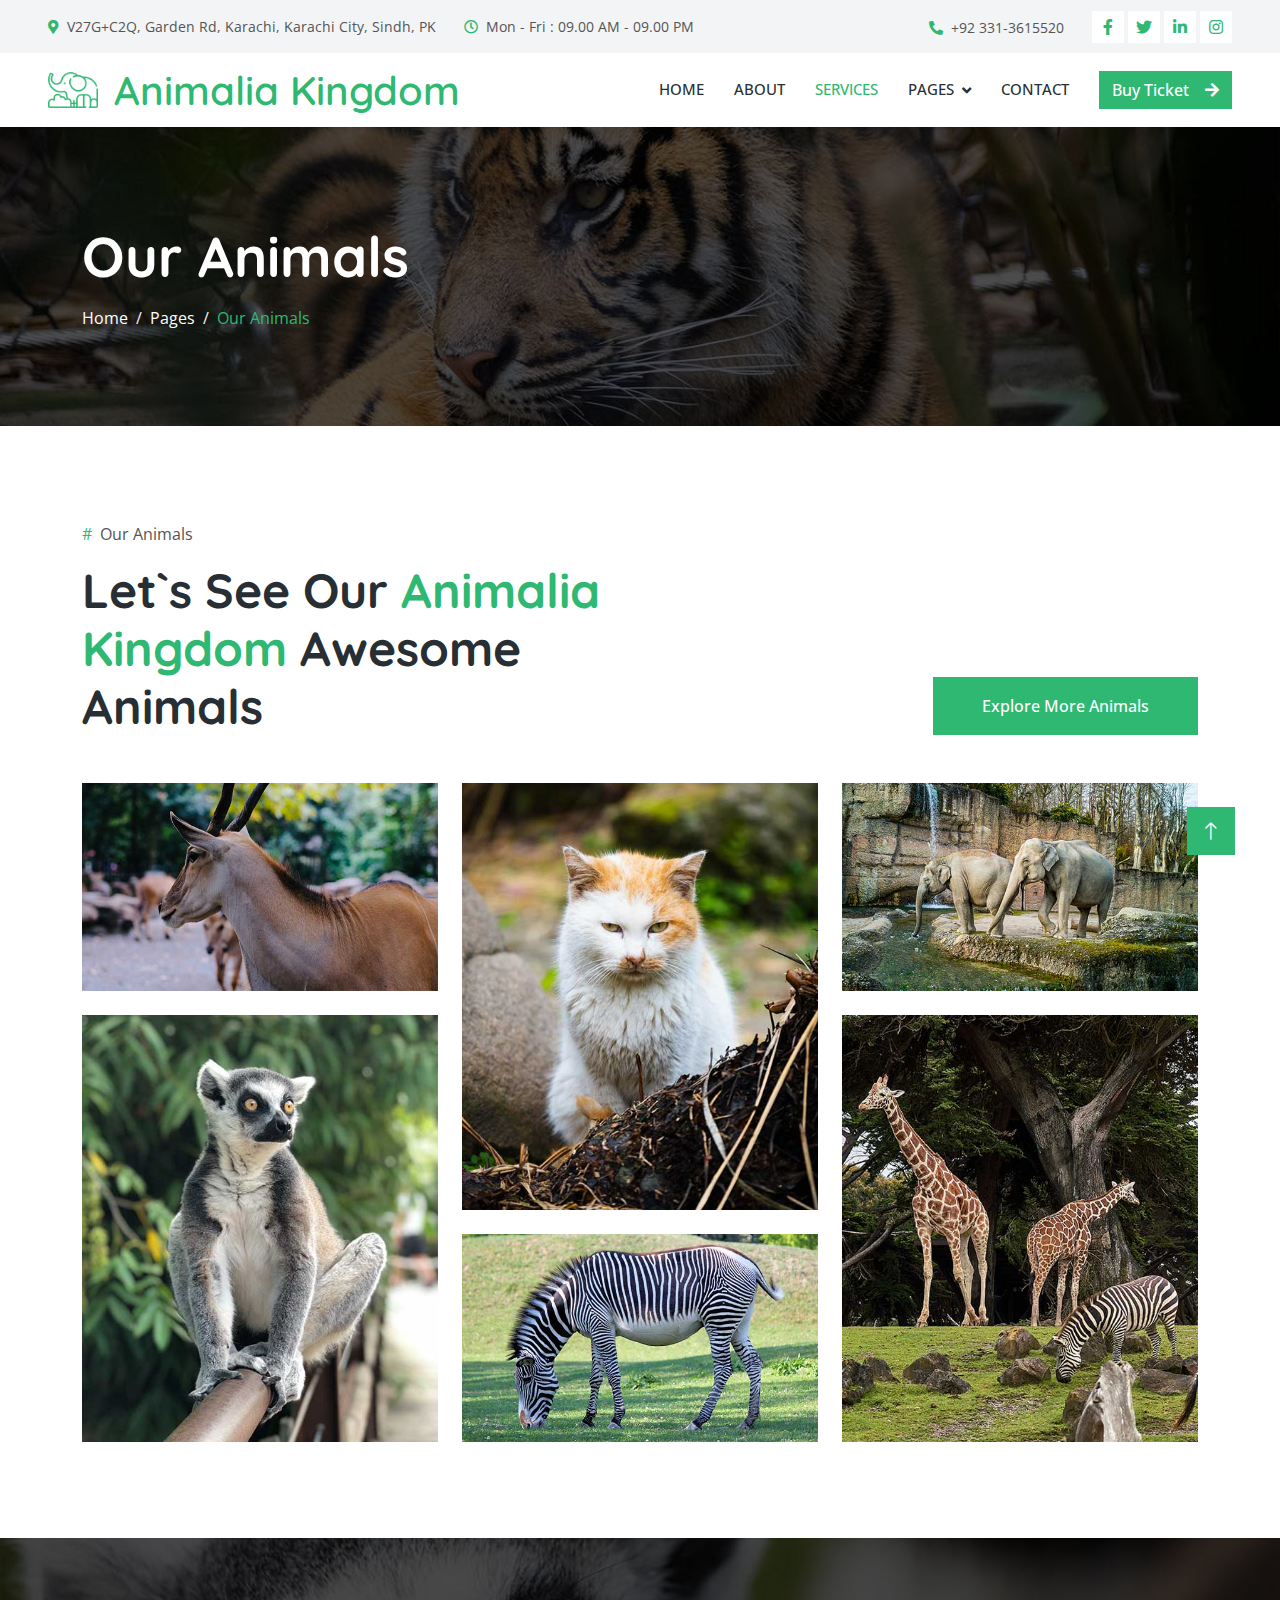
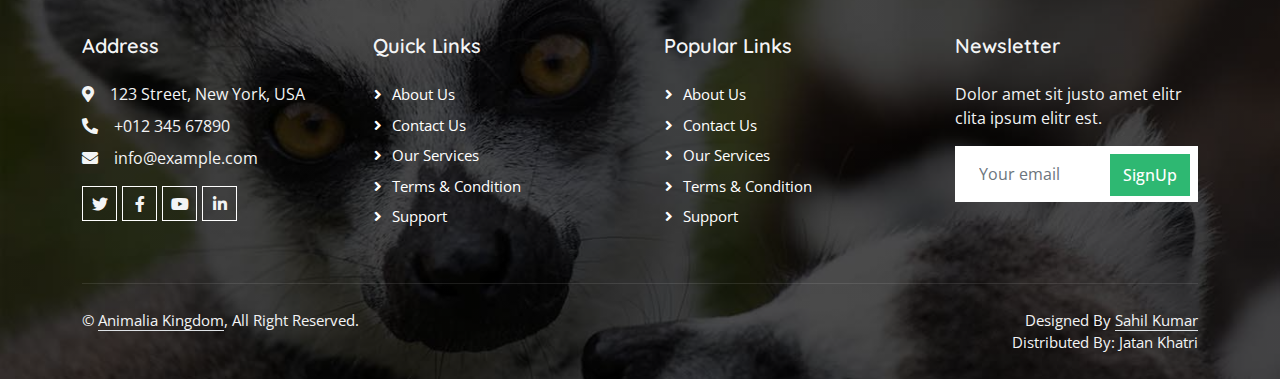
<file: animal.html>
<!DOCTYPE html>
<html lang="en">
<head>
  <meta charset="utf-8" />
  <title>Animalia Kingdom</title>
  <meta content="width=device-width, initial-scale=1.0" name="viewport" />
  <meta content="" name="keywords" />
  <meta content="" name="description" />
  <link href="img/favicon.ico" rel="icon" />
  <link href="css/bootstrap.min.css" rel="stylesheet" />
  <link href="css/style.css" rel="stylesheet" />
</head>
<body>
  <div id="spinner"
    class="show bg-white position-fixed translate-middle w-100 vh-100 top-50 start-50 d-flex align-items-center justify-content-center">
    <div class="spinner-border text-primary" style="width: 3rem; height: 3rem" role="status">
      <span class="sr-only">Loading...</span>
    </div>
  </div>
  <div class="container-fluid bg-light p-0 wow fadeIn" data-wow-delay="0.1s">
    <div class="row gx-0 d-none d-lg-flex">
      <div class="col-lg-7 px-5 text-start">
        <div class="h-100 d-inline-flex align-items-center py-3 me-4">
          <small class="fa fa-map-marker-alt text-primary me-2"></small>
          <small>V27G+C2Q, Garden Rd, Karachi, Karachi City, Sindh, PK</small>
        </div>
        <div class="h-100 d-inline-flex align-items-center py-3">
          <small class="far fa-clock text-primary me-2"></small>
          <small>Mon - Fri : 09.00 AM - 09.00 PM</small>
        </div>
      </div>
      <div class="col-lg-5 px-5 text-end">
        <div class="h-100 d-inline-flex align-items-center py-3 me-4">
          <small class="fa fa-phone-alt text-primary me-2"></small>
          <small>+92 331-3615520</small>
        </div>
        <div class="h-100 d-inline-flex align-items-center">
          <a class="btn btn-sm-square bg-white text-primary me-1" href=""
            ><i class="fab fa-facebook-f"></i
          ></a>
          <a class="btn btn-sm-square bg-white text-primary me-1" href=""
            ><i class="fab fa-twitter"></i
          ></a>
          <a class="btn btn-sm-square bg-white text-primary me-1" href=""
            ><i class="fab fa-linkedin-in"></i
          ></a>
          <a class="btn btn-sm-square bg-white text-primary me-0" href=""
            ><i class="fab fa-instagram"></i
          ></a>
        </div>
        </div>
      </div>
    </div>
  </div>
  <nav class="navbar navbar-expand-lg bg-white navbar-light sticky-top py-lg-0 px-4 px-lg-5 wow fadeIn"
    data-wow-delay="0.1s">
    <a href="index.html" class="navbar-brand p-0">
      <img class="img-fluid me-3" src="img/icon/icon-10.png" alt="Icon" />
      <h1 class="m-0 text-primary">Animalia Kingdom</h1>
    </a>
    <button type="button" class="navbar-toggler" data-bs-toggle="collapse" data-bs-target="#navbarCollapse">
      <span class="navbar-toggler-icon"></span>
    </button>
    <div class="collapse navbar-collapse py-4 py-lg-0" id="navbarCollapse">
      <div class="navbar-nav ms-auto">
        <a href="index.html" class="nav-item nav-link">Home</a>
        <a href="about.html" class="nav-item nav-link">About</a>
        <a href="service.html" class="nav-item nav-link active">Services</a>
        <div class="nav-item dropdown">
          <a href="#" class="nav-link dropdown-toggle" data-bs-toggle="dropdown">Pages</a>
          <div class="dropdown-menu rounded-0 rounded-bottom m-0">
            <a href="animal.html" class="dropdown-item">Our Animals</a>
            <a href="membership.html" class="dropdown-item">Membership</a>
            <a href="visiting.html" class="dropdown-item">Visiting Hours</a>
            <a href="testimonial.html" class="dropdown-item">Testimonial</a>
            <a href="404.html" class="dropdown-item">404 Page</a>
          </div>
        </div>
        <a href="contact.html" class="nav-item nav-link">Contact</a>
      </div>
      <a href="" class="btn btn-primary">Buy Ticket<i class="fa fa-arrow-right ms-3"></i></a>
    </div>
  </nav>
    <div
      class="container-fluid header-bg py-5 mb-5 wow fadeIn"
      data-wow-delay="0.1s"
    >
      <div class="container py-5">
        <h1 class="display-4 text-white mb-3 animated slideInDown">
          Our Animals
        </h1>
        <nav aria-label="breadcrumb animated slideInDown">
          <ol class="breadcrumb mb-0">
            <li class="breadcrumb-item">
              <a class="text-white" href="#">Home</a>
            </li>
            <li class="breadcrumb-item">
              <a class="text-white" href="#">Pages</a>
            </li>
            <li class="breadcrumb-item text-primary active" aria-current="page">
              Our Animals
            </li>
          </ol>
        </nav>
      </div>
    </div>
    <div class="container-xxl py-5">
      <div class="container">
        <div
          class="row g-5 mb-5 align-items-end wow fadeInUp"
          data-wow-delay="0.1s"
        >
          <div class="col-lg-6">
            <p><span class="text-primary me-2">#</span>Our Animals</p>
            <h1 class="display-5 mb-0">
              Let`s See Our <span class="text-primary">Animalia Kingdom</span> Awesome
              Animals
            </h1>
          </div>
          <div class="col-lg-6 text-lg-end">
            <a class="btn btn-primary py-3 px-5" href=""
              >Explore More Animals</a
            >
          </div>
        </div>
        <div class="row g-4">
          <div class="col-lg-4 col-md-6 wow fadeInUp" data-wow-delay="0.1s">
            <div class="row g-4">
              <div class="col-12">
                <a
                  class="animal-item"
                  href="img/animal-md-1.jpg"
                  data-lightbox="animal"
                >
                  <div class="position-relative">
                    <img class="img-fluid" src="img/animal-md-1.jpg" alt="" />
                    <div class="animal-text p-4">
                      <p class="text-white small text-uppercase mb-0">Animal</p>
                      <h5 class="text-white mb-0">Elephant</h5>
                    </div>
                  </div>
                </a>
              </div>
              <div class="col-12">
                <a
                  class="animal-item"
                  href="img/animal-lg-1.jpg"
                  data-lightbox="animal"
                >
                  <div class="position-relative">
                    <img class="img-fluid" src="img/animal-lg-1.jpg" alt="" />
                    <div class="animal-text p-4">
                      <p class="text-white small text-uppercase mb-0">Animal</p>
                      <h5 class="text-white mb-0">Elephant</h5>
                    </div>
                  </div>
                </a>
              </div>
            </div>
          </div>
          <div class="col-lg-4 col-md-6 wow fadeInUp" data-wow-delay="0.3s">
            <div class="row g-4">
              <div class="col-12">
                <a
                  class="animal-item"
                  href="img/animal-lg-2.jpg"
                  data-lightbox="animal"
                >
                  <div class="position-relative">
                    <img class="img-fluid" src="img/animal-lg-2.jpg" alt="" />
                    <div class="animal-text p-4">
                      <p class="text-white small text-uppercase mb-0">Animal</p>
                      <h5 class="text-white mb-0">Elephant</h5>
                    </div>
                  </div>
                </a>
              </div>
              <div class="col-12">
                <a
                  class="animal-item"
                  href="img/animal-md-2.jpg"
                  data-lightbox="animal"
                >
                  <div class="position-relative">
                    <img class="img-fluid" src="img/animal-md-2.jpg" alt="" />
                    <div class="animal-text p-4">
                      <p class="text-white small text-uppercase mb-0">Animal</p>
                      <h5 class="text-white mb-0">Elephant</h5>
                    </div>
                  </div>
                </a>
              </div>
            </div>
          </div>
          <div class="col-lg-4 col-md-6 wow fadeInUp" data-wow-delay="0.5s">
            <div class="row g-4">
              <div class="col-12">
                <a
                  class="animal-item"
                  href="img/animal-md-3.jpg"
                  data-lightbox="animal"
                >
                  <div class="position-relative">
                    <img class="img-fluid" src="img/animal-md-3.jpg" alt="" />
                    <div class="animal-text p-4">
                      <p class="text-white small text-uppercase mb-0">Animal</p>
                      <h5 class="text-white mb-0">Elephant</h5>
                    </div>
                  </div>
                </a>
              </div>
              <div class="col-12">
                <a
                  class="animal-item"
                  href="img/animal-lg-3.jpg"
                  data-lightbox="animal"
                >
                  <div class="position-relative">
                    <img class="img-fluid" src="img/animal-lg-3.jpg" alt="" />
                    <div class="animal-text p-4">
                      <p class="text-white small text-uppercase mb-0">Animal</p>
                      <h5 class="text-white mb-0">Elephant</h5>
                    </div>
                  </div>
                </a>
              </div>
            </div>
          </div>
        </div>
      </div>
    </div>
    <div
      class="container-fluid footer bg-dark text-light footer mt-5 pt-5 wow fadeIn"
      data-wow-delay="0.1s"
    >
      <div class="container py-5">
        <div class="row g-5">
          <div class="col-lg-3 col-md-6">
            <h5 class="text-light mb-4">Address</h5>
            <p class="mb-2">
              <i class="fa fa-map-marker-alt me-3"></i>123 Street, New York, USA
            </p>
            <p class="mb-2">
              <i class="fa fa-phone-alt me-3"></i>+012 345 67890
            </p>
            <p class="mb-2">
              <i class="fa fa-envelope me-3"></i>info@example.com
            </p>
            <div class="d-flex pt-2">
              <a class="btn btn-outline-light btn-social" href=""
                ><i class="fab fa-twitter"></i
              ></a>
              <a class="btn btn-outline-light btn-social" href=""
                ><i class="fab fa-facebook-f"></i
              ></a>
              <a class="btn btn-outline-light btn-social" href=""
                ><i class="fab fa-youtube"></i
              ></a>
              <a class="btn btn-outline-light btn-social" href=""
                ><i class="fab fa-linkedin-in"></i
              ></a>
            </div>
          </div>
          <div class="col-lg-3 col-md-6">
            <h5 class="text-light mb-4">Quick Links</h5>
            <a class="btn btn-link" href="">About Us</a>
            <a class="btn btn-link" href="">Contact Us</a>
            <a class="btn btn-link" href="">Our Services</a>
            <a class="btn btn-link" href="">Terms & Condition</a>
            <a class="btn btn-link" href="">Support</a>
          </div>
          <div class="col-lg-3 col-md-6">
            <h5 class="text-light mb-4">Popular Links</h5>
            <a class="btn btn-link" href="">About Us</a>
            <a class="btn btn-link" href="">Contact Us</a>
            <a class="btn btn-link" href="">Our Services</a>
            <a class="btn btn-link" href="">Terms & Condition</a>
            <a class="btn btn-link" href="">Support</a>
          </div>
          <div class="col-lg-3 col-md-6">
            <h5 class="text-light mb-4">Newsletter</h5>
            <p>Dolor amet sit justo amet elitr clita ipsum elitr est.</p>
            <div class="position-relative mx-auto" style="max-width: 400px">
              <input
                class="form-control border-0 w-100 py-3 ps-4 pe-5"
                type="text"
                placeholder="Your email"
              />
              <button
                type="button"
                class="btn btn-primary py-2 position-absolute top-0 end-0 mt-2 me-2"
              >
                SignUp
              </button>
            </div>
          </div>
        </div>
      </div>
      <div class="container">
        <div class="copyright">
          <div class="row">
            <div class="col-md-6 text-center text-md-start mb-3 mb-md-0">
              &copy; <a class="border-bottom" href="#">Animalia Kingdom</a>, All
              Right Reserved.
            </div>
            <div class="col-md-6 text-center text-md-end">
              Designed By
              <a class="border-bottom" href="sahilhirani999@gmail.com"
                >Sahil Kumar</a
              >
              <br />Distributed By:
              <a href="khatrijatan53@gmail.com" target="_blank">Jatan Khatri</a>
            </div>
          </div>
        </div>
      </div>
    </div>
    <a href="#" class="btn btn-lg btn-primary btn-lg-square back-to-top"
      ><i class="bi bi-arrow-up"></i
    ></a>
    <script src="https://code.jquery.com/jquery-3.4.1.min.js"></script>
    <script src="https://cdn.jsdelivr.net/npm/bootstrap@5.0.0/dist/js/bootstrap.bundle.min.js"></script>
    <script src="js/main.js"></script>
    <link rel="preconnect" href="https://fonts.googleapis.com" />
    <link rel="preconnect" href="https://fonts.gstatic.com" crossorigin />
    <link
      href="https://fonts.googleapis.com/css2?family=Open+Sans:wght@400;500&family=Quicksand:wght@600;700&display=swap"
      rel="stylesheet"
    />
    <link
      href="https://cdnjs.cloudflare.com/ajax/libs/font-awesome/5.10.0/css/all.min.css"
      rel="stylesheet"
    />
    <link
      href="https://cdn.jsdelivr.net/npm/bootstrap-icons@1.4.1/font/bootstrap-icons.css"
      rel="stylesheet"
    />
  </body>
</html>
</file>
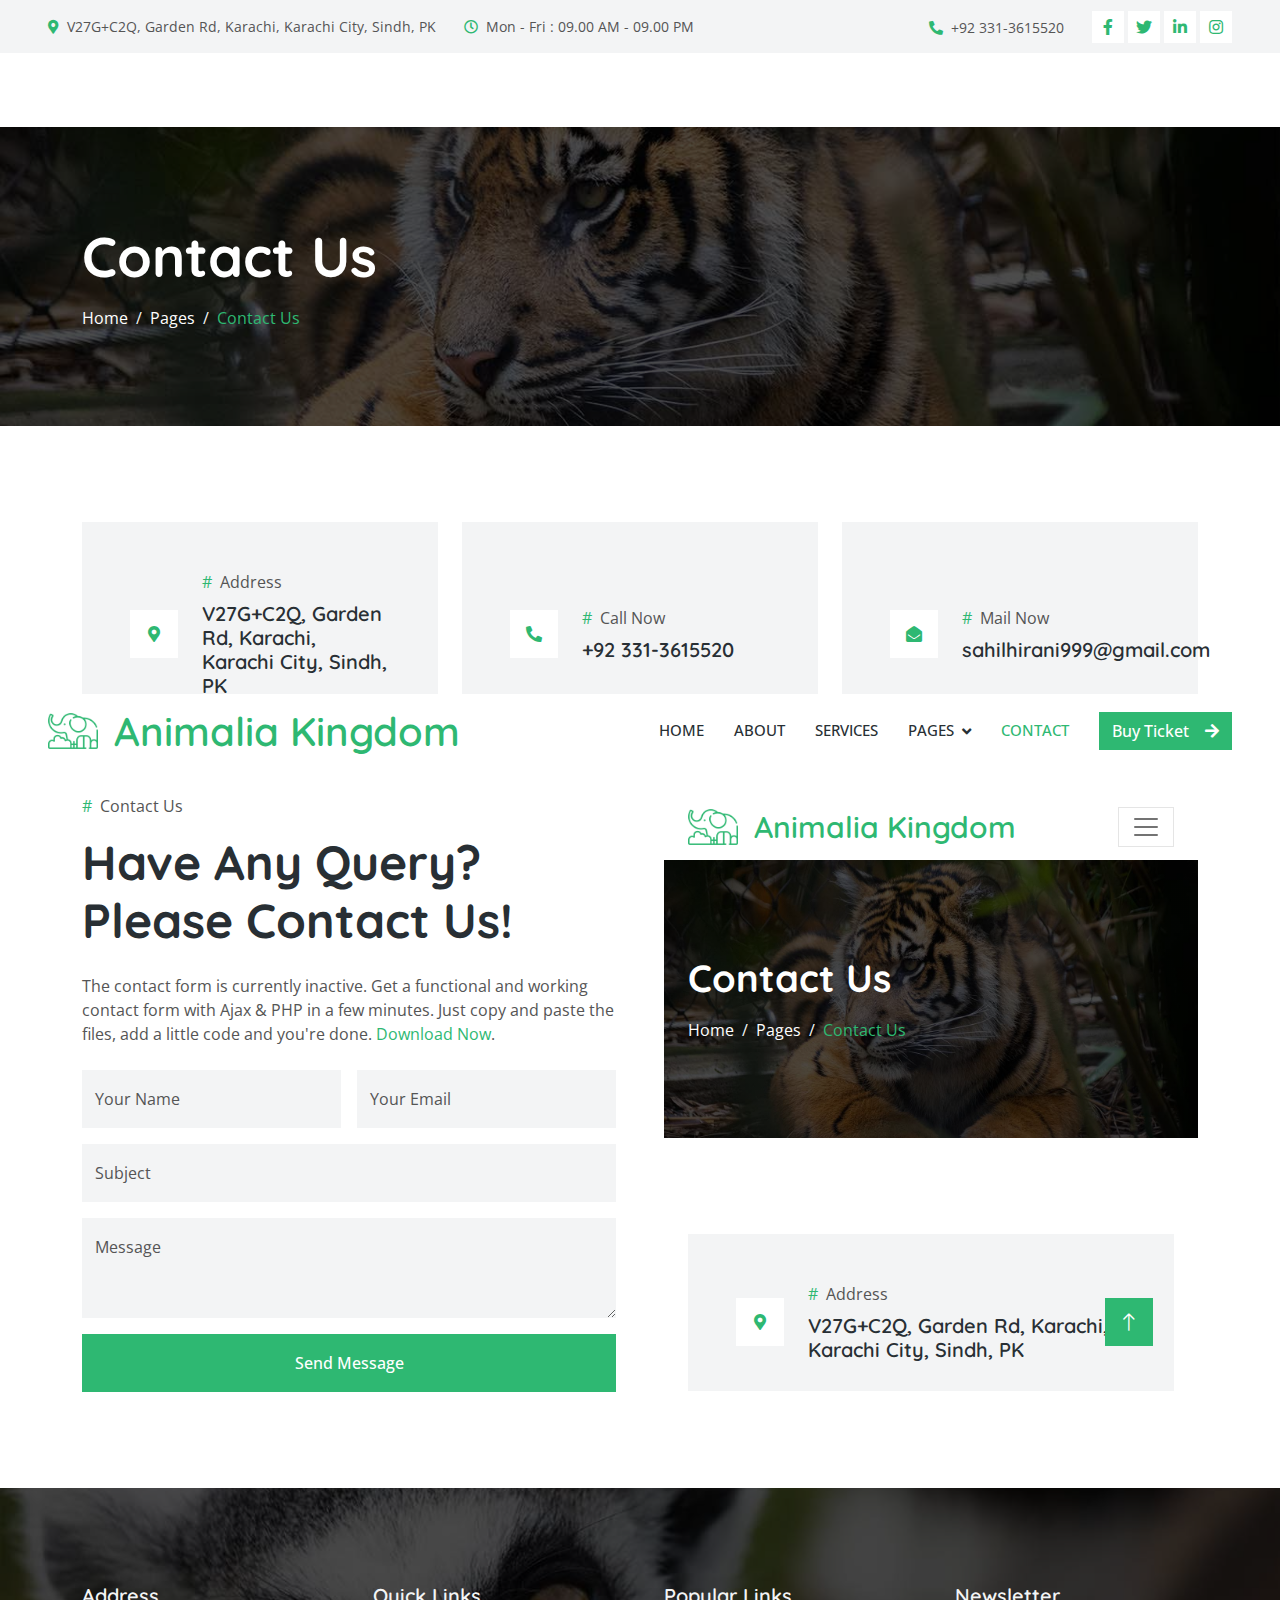
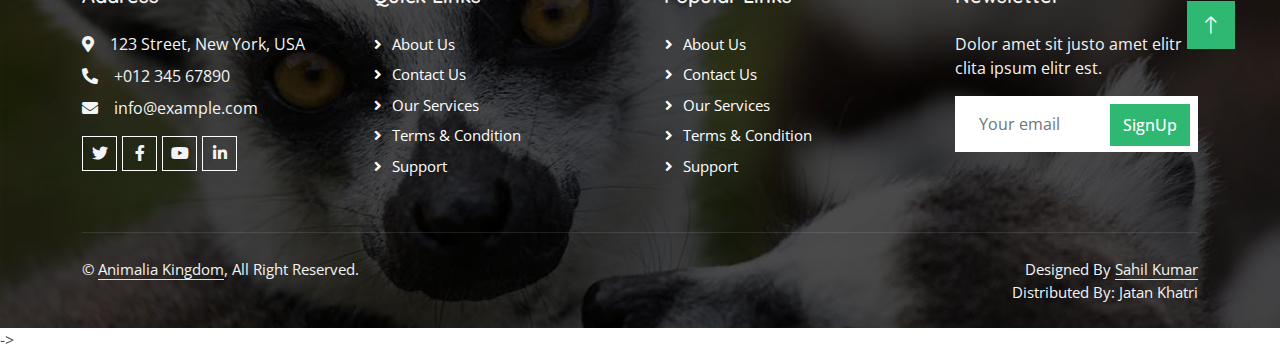
<file: contact.html>
<!DOCTYPE html>
<html lang="en">
  <head>
    <meta charset="utf-8" />
    <title>Animalia Kingdom</title>
    <meta content="width=device-width, initial-scale=1.0" name="viewport" />
    <meta content="" name="keywords" />
    <meta content="" name="description" />
    <link href="img/favicon.ico" rel="icon" />
    <link href="css/bootstrap.min.css" rel="stylesheet" />
    <link href="css/style.css" rel="stylesheet" />
  </head>
  <body>
    <div
      id="spinner"
      class="show bg-white position-fixed translate-middle w-100 vh-100 top-50 start-50 d-flex align-items-center justify-content-center"
    >
      <div
        class="spinner-border text-primary"
        style="width: 3rem; height: 3rem"
        role="status"
      >
        <span class="sr-only">Loading...</span>
      </div>
    </div>
    <div class="container-fluid bg-light p-0 wow fadeIn" data-wow-delay="0.1s">
      <div class="row gx-0 d-none d-lg-flex">
        <div class="col-lg-7 px-5 text-start">
          <div class="h-100 d-inline-flex align-items-center py-3 me-4">
            <small class="fa fa-map-marker-alt text-primary me-2"></small>
            <small>V27G+C2Q, Garden Rd, Karachi, Karachi City, Sindh, PK</small>
          </div>
          <div class="h-100 d-inline-flex align-items-center py-3">
            <small class="far fa-clock text-primary me-2"></small>
            <small>Mon - Fri : 09.00 AM - 09.00 PM</small>
          </div>
        </div>
        <div class="col-lg-5 px-5 text-end">
          <div class="h-100 d-inline-flex align-items-center py-3 me-4">
            <small class="fa fa-phone-alt text-primary me-2"></small>
            <small>+92 331-3615520</small>
          </div>
          <div class="h-100 d-inline-flex align-items-center">
            <a class="btn btn-sm-square bg-white text-primary me-1" href=""
              ><i class="fab fa-facebook-f"></i
            ></a>
            <a class="btn btn-sm-square bg-white text-primary me-1" href=""
              ><i class="fab fa-twitter"></i
            ></a>
            <a class="btn btn-sm-square bg-white text-primary me-1" href=""
              ><i class="fab fa-linkedin-in"></i
            ></a>
            <a class="btn btn-sm-square bg-white text-primary me-0" href=""
              ><i class="fab fa-instagram"></i
            ></a>
          </div>
        </div>
      </div>
    </div>
    <nav
      class="navbar navbar-expand-lg bg-white navbar-light sticky-top py-lg-0 px-4 px-lg-5 wow fadeIn"
      data-wow-delay="0.1s"
    >
      <a href="index.html" class="navbar-brand p-0">
        <img class="img-fluid me-3" src="img/icon/icon-10.png" alt="Icon" />
        <h1 class="m-0 text-primary">Animalia Kingdom</h1>
      </a>
      <button
        type="button"
        class="navbar-toggler"
        data-bs-toggle="collapse"
        data-bs-target="#navbarCollapse"
      >
        <span class="navbar-toggler-icon"></span>
      </button>
      <div class="collapse navbar-collapse py-4 py-lg-0" id="navbarCollapse">
        <div class="navbar-nav ms-auto">
          <a href="index.html" class="nav-item nav-link">Home</a>
          <a href="about.html" class="nav-item nav-link">About</a>
          <a href="service.html" class="nav-item nav-link">Services</a>
          <div class="nav-item dropdown">
            <a
              href="#"
              class="nav-link dropdown-toggle"
              data-bs-toggle="dropdown"
              >Pages</a
            >
            <div class="dropdown-menu rounded-0 rounded-bottom m-0">
              <a href="animal.html" class="dropdown-item">Our Animals</a>
              <a href="membership.html" class="dropdown-item">Membership</a>
              <a href="visiting.html" class="dropdown-item">Visiting Hours</a>
              <a href="testimonial.html" class="dropdown-item">Testimonial</a>
              <a href="404.html" class="dropdown-item">404 Page</a>
            </div>
          </div>
          <a href="contact.html" class="nav-item nav-link active">Contact</a>
        </div>
        <a href="" class="btn btn-primary"
          >Buy Ticket<i class="fa fa-arrow-right ms-3"></i
        ></a>
      </div>
    </nav>
    <div
      class="container-fluid header-bg py-5 mb-5 wow fadeIn"
      data-wow-delay="0.1s"
    >
      <div class="container py-5">
        <h1 class="display-4 text-white mb-3 animated slideInDown">
          Contact Us
        </h1>
        <nav aria-label="breadcrumb animated slideInDown">
          <ol class="breadcrumb mb-0">
            <li class="breadcrumb-item">
              <a class="text-white" href="#">Home</a>
            </li>
            <li class="breadcrumb-item">
              <a class="text-white" href="#">Pages</a>
            </li>
            <li class="breadcrumb-item text-primary active" aria-current="page">
              Contact Us
            </li>
          </ol>
        </nav>
      </div>
    </div>
    <div class="container-xxl py-5">
      <div class="container">
        <div class="row g-4 mb-5">
          <div class="col-lg-4 wow fadeInUp" data-wow-delay="0.1s">
            <div class="h-100 bg-light d-flex align-items-center p-5">
              <div class="btn-lg-square bg-white flex-shrink-0">
                <i class="fa fa-map-marker-alt text-primary"></i>
              </div>
              <div class="ms-4">
                <p class="mb-2">
                  <span class="text-primary me-2">#</span>Address
                </p>
                <h5 class="mb-0">V27G+C2Q, Garden Rd, Karachi, Karachi City, Sindh, PK</h5>
              </div>
            </div>
          </div>
          <div class="col-lg-4 wow fadeInUp" data-wow-delay="0.3s">
            <div class="h-100 bg-light d-flex align-items-center p-5">
              <div class="btn-lg-square bg-white flex-shrink-0">
                <i class="fa fa-phone-alt text-primary"></i>
              </div>
              <div class="ms-4">
                <p class="mb-2">
                  <span class="text-primary me-2">#</span>Call Now
                </p>
                <h5 class="mb-0">+92 331-3615520</h5>
              </div>
            </div>
          </div>
          <div class="col-lg-4 wow fadeInUp" data-wow-delay="0.5s">
            <div class="h-100 bg-light d-flex align-items-center p-5">
              <div class="btn-lg-square bg-white flex-shrink-0">
                <i class="fa fa-envelope-open text-primary"></i>
              </div>
              <div class="ms-4">
                <p class="mb-2">
                  <span class="text-primary me-2">#</span>Mail Now
                </p>
                <h5 class="mb-0">sahilhirani999@gmail.com</h5>
              </div>
            </div>
          </div>
        </div>
        <div class="row g-5">
          <div class="col-lg-6 wow fadeInUp" data-wow-delay="0.1s">
            <p><span class="text-primary me-2">#</span>Contact Us</p>
            <h1 class="display-5 mb-4">Have Any Query? Please Contact Us!</h1>
            <p class="mb-4">
              The contact form is currently inactive. Get a functional and
              working contact form with Ajax & PHP in a few minutes. Just copy
              and paste the files, add a little code and you're done.
              <a href="#">Download Now</a>.
            </p>
            <form>
              <div class="row g-3">
                <div class="col-md-6">
                  <div class="form-floating">
                    <input
                      type="text"
                      class="form-control bg-light border-0"
                      id="name"
                      placeholder="Your Name"
                    />
                    <label for="name">Your Name</label>
                  </div>
                </div>
                <div class="col-md-6">
                  <div class="form-floating">
                    <input
                      type="email"
                      class="form-control bg-light border-0"
                      id="email"
                      placeholder="Your Email"
                    />
                    <label for="email">Your Email</label>
                  </div>
                </div>
                <div class="col-12">
                  <div class="form-floating">
                    <input
                      type="text"
                      class="form-control bg-light border-0"
                      id="subject"
                      placeholder="Subject"
                    />
                    <label for="subject">Subject</label>
                  </div>
                </div>
                <div class="col-12">
                  <div class="form-floating">
                    <textarea
                      class="form-control bg-light border-0"
                      placeholder="Leave a message here"
                      id="message"
                      style="height: 100px"
                    ></textarea>
                    <label for="message">Message</label>
                  </div>
                </div>
                <div class="col-12">
                  <button class="btn btn-primary w-100 py-3" type="submit">
                    Send Message
                  </button>
                </div>
              </div>
            </form>
          </div>
          <div class="col-lg-6 wow fadeInUp" data-wow-delay="0.5s">
            <div class="h-100" style="min-height: 400px">
              <iframe
                class="rounded w-100 h-100"
                src="#"
                frameborder="0"
                allowfullscreen=""
                aria-hidden="false"
                tabindex="0"
              ></iframe>
            </div>
          </div>
        </div>
      </div>
    </div>
    <div
      class="container-fluid footer bg-dark text-light footer mt-5 pt-5 wow fadeIn"
      data-wow-delay="0.1s"
    >
      <div class="container py-5">
        <div class="row g-5">
          <div class="col-lg-3 col-md-6">
            <h5 class="text-light mb-4">Address</h5>
            <p class="mb-2">
              <i class="fa fa-map-marker-alt me-3"></i>123 Street, New York, USA
            </p>
            <p class="mb-2">
              <i class="fa fa-phone-alt me-3"></i>+012 345 67890
            </p>
            <p class="mb-2">
              <i class="fa fa-envelope me-3"></i>info@example.com
            </p>
            <div class="d-flex pt-2">
              <a class="btn btn-outline-light btn-social" href=""
                ><i class="fab fa-twitter"></i
              ></a>
              <a class="btn btn-outline-light btn-social" href=""
                ><i class="fab fa-facebook-f"></i
              ></a>
              <a class="btn btn-outline-light btn-social" href=""
                ><i class="fab fa-youtube"></i
              ></a>
              <a class="btn btn-outline-light btn-social" href=""
                ><i class="fab fa-linkedin-in"></i
              ></a>
            </div>
          </div>
          <div class="col-lg-3 col-md-6">
            <h5 class="text-light mb-4">Quick Links</h5>
            <a class="btn btn-link" href="">About Us</a>
            <a class="btn btn-link" href="">Contact Us</a>
            <a class="btn btn-link" href="">Our Services</a>
            <a class="btn btn-link" href="">Terms & Condition</a>
            <a class="btn btn-link" href="">Support</a>
          </div>
          <div class="col-lg-3 col-md-6">
            <h5 class="text-light mb-4">Popular Links</h5>
            <a class="btn btn-link" href="">About Us</a>
            <a class="btn btn-link" href="">Contact Us</a>
            <a class="btn btn-link" href="">Our Services</a>
            <a class="btn btn-link" href="">Terms & Condition</a>
            <a class="btn btn-link" href="">Support</a>
          </div>
          <div class="col-lg-3 col-md-6">
            <h5 class="text-light mb-4">Newsletter</h5>
            <p>Dolor amet sit justo amet elitr clita ipsum elitr est.</p>
            <div class="position-relative mx-auto" style="max-width: 400px">
              <input
                class="form-control border-0 w-100 py-3 ps-4 pe-5"
                type="text"
                placeholder="Your email"
              />
              <button
                type="button"
                class="btn btn-primary py-2 position-absolute top-0 end-0 mt-2 me-2"
              >
                SignUp
              </button>
            </div>
          </div>
        </div>
      </div>
      <div class="container">
        <div class="copyright">
          <div class="row">
            <div class="col-md-6 text-center text-md-start mb-3 mb-md-0">
              &copy; <a class="border-bottom" href="#">Animalia Kingdom</a>, All
              Right Reserved.
            </div>
            <div class="col-md-6 text-center text-md-end">
              Designed By
              <a class="border-bottom" href="sahilhirani999@gmail.com"
                >Sahil Kumar</a
              >
              <br />Distributed By:
              <a href="jatankhatri53@gmail.com" target="_blank">Jatan Khatri</a>
            </div>
          </div>
        </div>
      </div>
    </div>
    <a href="#" class="btn btn-lg btn-primary btn-lg-square back-to-top"
      ><i class="bi bi-arrow-up"></i
    ></a>
->
    <script src="https://code.jquery.com/jquery-3.4.1.min.js"></script>
    <script src="https://cdn.jsdelivr.net/npm/bootstrap@5.0.0/dist/js/bootstrap.bundle.min.js"></script>
    <script src="js/main.js"></script>
    <link rel="preconnect" href="https://fonts.googleapis.com" />
    <link rel="preconnect" href="https://fonts.gstatic.com" crossorigin />
    <link
      href="https://fonts.googleapis.com/css2?family=Open+Sans:wght@400;500&family=Quicksand:wght@600;700&display=swap"
      rel="stylesheet"
    />
    <link
      href="https://cdnjs.cloudflare.com/ajax/libs/font-awesome/5.10.0/css/all.min.css"
      rel="stylesheet"
    />
    <link
      href="https://cdn.jsdelivr.net/npm/bootstrap-icons@1.4.1/font/bootstrap-icons.css"
      rel="stylesheet"
    />
  </body>
</html>
</file>
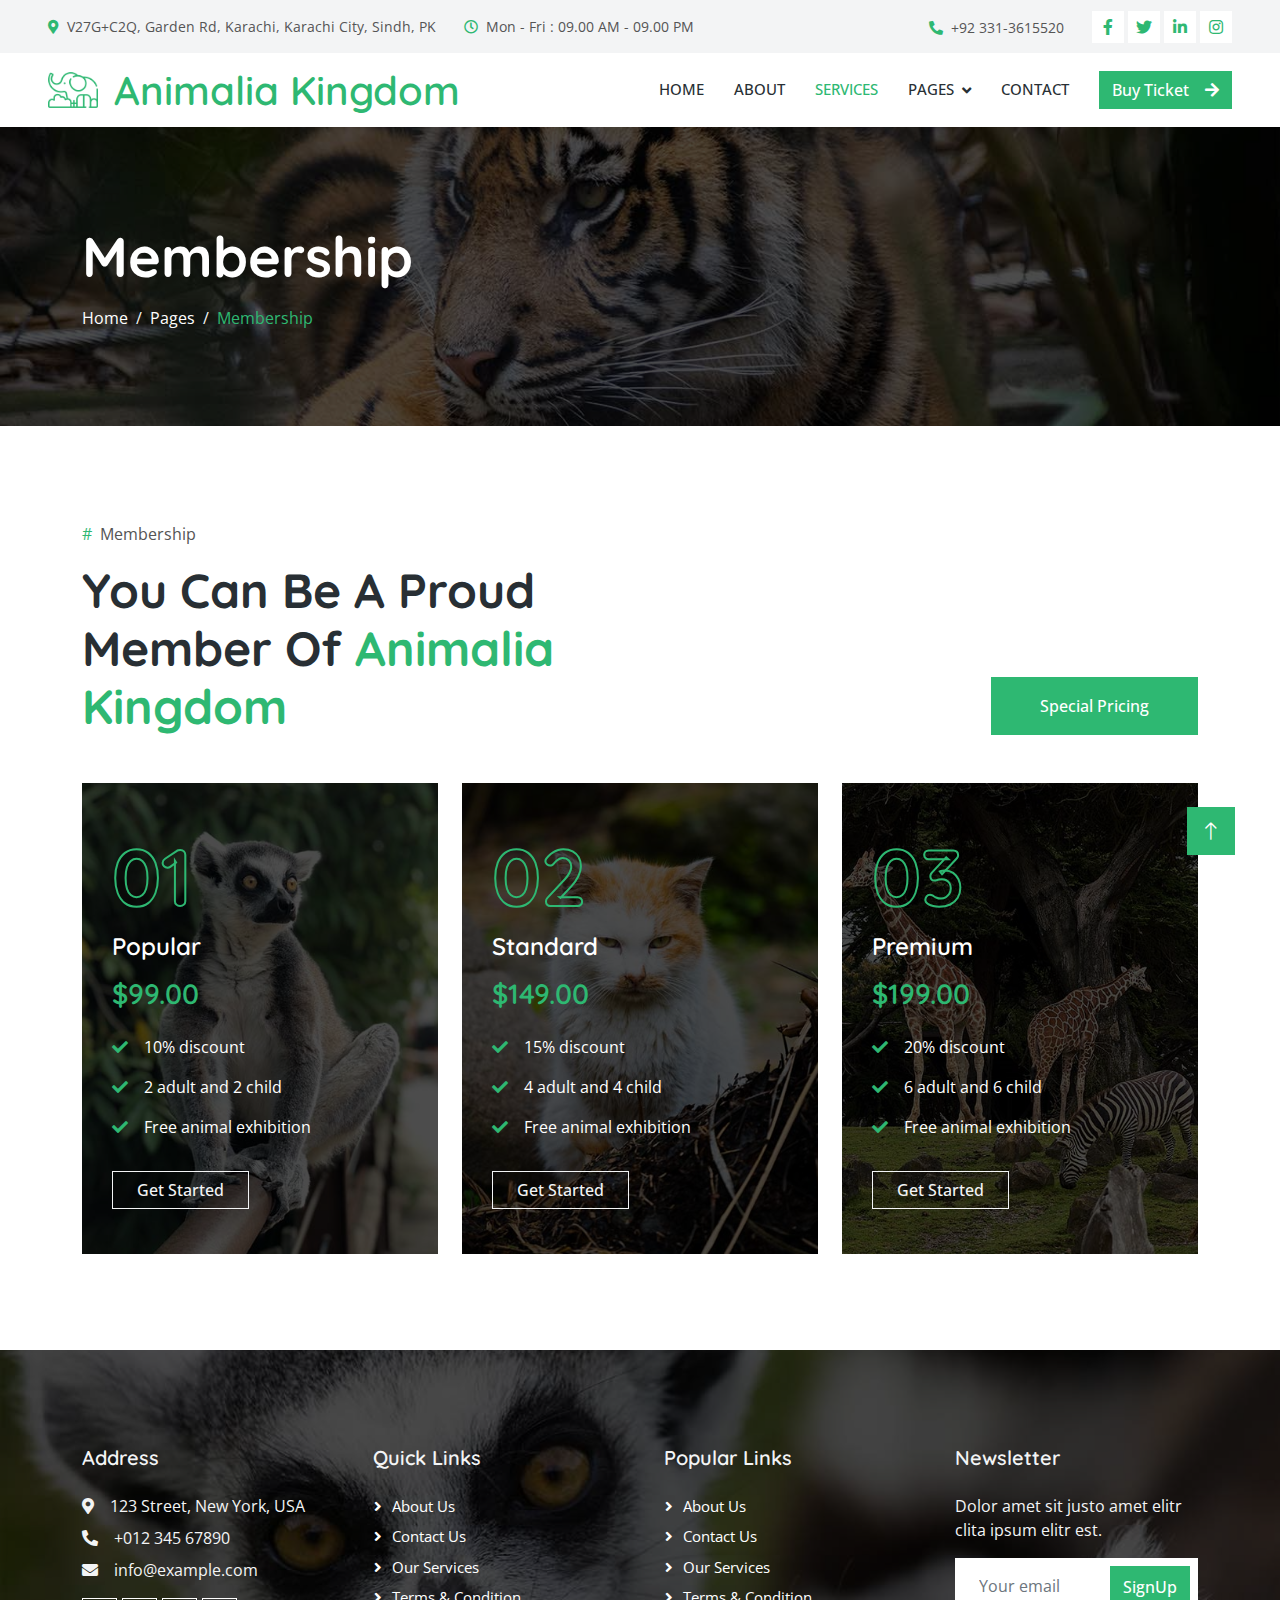
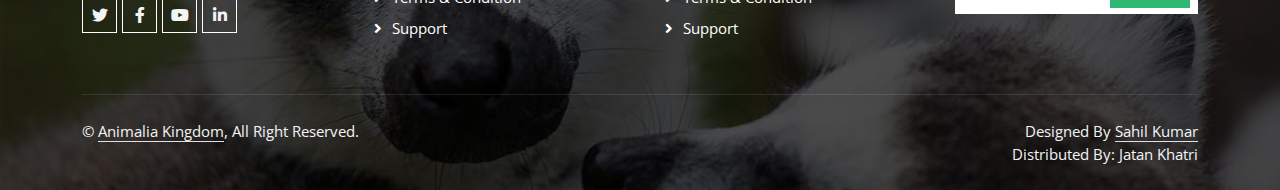
<file: membership.html>
<!DOCTYPE html>
<html lang="en">
<head>
  <meta charset="utf-8" />
  <title>Animalia Kingdom</title>
  <meta content="width=device-width, initial-scale=1.0" name="viewport" />
  <meta content="" name="keywords" />
  <meta content="" name="description" />
  <link href="img/favicon.ico" rel="icon" />
  <link href="css/bootstrap.min.css" rel="stylesheet" />
  <link href="css/style.css" rel="stylesheet" />
</head>
<body>
  <div id="spinner"
    class="show bg-white position-fixed translate-middle w-100 vh-100 top-50 start-50 d-flex align-items-center justify-content-center">
    <div class="spinner-border text-primary" style="width: 3rem; height: 3rem" role="status">
      <span class="sr-only">Loading...</span>
    </div>
  </div>
  <div class="container-fluid bg-light p-0 wow fadeIn" data-wow-delay="0.1s">
    <div class="row gx-0 d-none d-lg-flex">
      <div class="col-lg-7 px-5 text-start">
        <div class="h-100 d-inline-flex align-items-center py-3 me-4">
          <small class="fa fa-map-marker-alt text-primary me-2"></small>
          <small>V27G+C2Q, Garden Rd, Karachi, Karachi City, Sindh, PK</small>
        </div>
        <div class="h-100 d-inline-flex align-items-center py-3">
          <small class="far fa-clock text-primary me-2"></small>
          <small>Mon - Fri : 09.00 AM - 09.00 PM</small>
        </div>
      </div>
      <div class="col-lg-5 px-5 text-end">
        <div class="h-100 d-inline-flex align-items-center py-3 me-4">
          <small class="fa fa-phone-alt text-primary me-2"></small>
          <small>+92 331-3615520</small>
        </div>
        <div class="h-100 d-inline-flex align-items-center">
          <a class="btn btn-sm-square bg-white text-primary me-1" href=""
            ><i class="fab fa-facebook-f"></i
          ></a>
          <a class="btn btn-sm-square bg-white text-primary me-1" href=""
            ><i class="fab fa-twitter"></i
          ></a>
          <a class="btn btn-sm-square bg-white text-primary me-1" href=""
            ><i class="fab fa-linkedin-in"></i
          ></a>
          <a class="btn btn-sm-square bg-white text-primary me-0" href=""
            ><i class="fab fa-instagram"></i
          ></a>
        </div>
        </div>
      </div>
    </div>
  </div>
  <nav class="navbar navbar-expand-lg bg-white navbar-light sticky-top py-lg-0 px-4 px-lg-5 wow fadeIn"
    data-wow-delay="0.1s">
    <a href="index.html" class="navbar-brand p-0">
      <img class="img-fluid me-3" src="img/icon/icon-10.png" alt="Icon" />
      <h1 class="m-0 text-primary">Animalia Kingdom</h1>
    </a>
    <button type="button" class="navbar-toggler" data-bs-toggle="collapse" data-bs-target="#navbarCollapse">
      <span class="navbar-toggler-icon"></span>
    </button>
    <div class="collapse navbar-collapse py-4 py-lg-0" id="navbarCollapse">
      <div class="navbar-nav ms-auto">
        <a href="index.html" class="nav-item nav-link">Home</a>
        <a href="about.html" class="nav-item nav-link">About</a>
        <a href="service.html" class="nav-item nav-link active">Services</a>
        <div class="nav-item dropdown">
          <a href="#" class="nav-link dropdown-toggle" data-bs-toggle="dropdown">Pages</a>
          <div class="dropdown-menu rounded-0 rounded-bottom m-0">
            <a href="animal.html" class="dropdown-item">Our Animals</a>
            <a href="membership.html" class="dropdown-item">Membership</a>
            <a href="visiting.html" class="dropdown-item">Visiting Hours</a>
            <a href="testimonial.html" class="dropdown-item">Testimonial</a>
            <a href="404.html" class="dropdown-item">404 Page</a>
          </div>
        </div>
        <a href="contact.html" class="nav-item nav-link">Contact</a>
      </div>
      <a href="" class="btn btn-primary">Buy Ticket<i class="fa fa-arrow-right ms-3"></i></a>
    </div>
  </nav>
    <div
      class="container-fluid header-bg py-5 mb-5 wow fadeIn"
      data-wow-delay="0.1s"
    >
      <div class="container py-5">
        <h1 class="display-4 text-white mb-3 animated slideInDown">
          Membership
        </h1>
        <nav aria-label="breadcrumb animated slideInDown">
          <ol class="breadcrumb mb-0">
            <li class="breadcrumb-item">
              <a class="text-white" href="#">Home</a>
            </li>
            <li class="breadcrumb-item">
              <a class="text-white" href="#">Pages</a>
            </li>
            <li class="breadcrumb-item text-primary active" aria-current="page">
              Membership
            </li>
          </ol>
        </nav>
      </div>
    </div>
    <div class="container-xxl py-5">
      <div class="container">
        <div
          class="row g-5 mb-5 align-items-end wow fadeInUp"
          data-wow-delay="0.1s"
        >
          <div class="col-lg-6">
            <p><span class="text-primary me-2">#</span>Membership</p>
            <h1 class="display-5 mb-0">
              You Can Be A Proud Member Of
              <span class="text-primary">Animalia Kingdom</span>
            </h1>
          </div>
          <div class="col-lg-6 text-lg-end">
            <a class="btn btn-primary py-3 px-5" href="">Special Pricing</a>
          </div>
        </div>
        <div class="row g-4">
          <div class="col-lg-4 col-md-6 wow fadeInUp" data-wow-delay="0.1s">
            <div class="membership-item position-relative">
              <img class="img-fluid" src="img/animal-lg-1.jpg" alt="" />
              <h1 class="display-1">01</h1>
              <h4 class="text-white mb-3">Popular</h4>
              <h3 class="text-primary mb-4">$99.00</h3>
              <p><i class="fa fa-check text-primary me-3"></i>10% discount</p>
              <p>
                <i class="fa fa-check text-primary me-3"></i>2 adult and 2 child
              </p>
              <p>
                <i class="fa fa-check text-primary me-3"></i>Free animal
                exhibition
              </p>
              <a class="btn btn-outline-light px-4 mt-3" href="">Get Started</a>
            </div>
          </div>
          <div class="col-lg-4 col-md-6 wow fadeInUp" data-wow-delay="0.3s">
            <div class="membership-item position-relative">
              <img class="img-fluid" src="img/animal-lg-2.jpg" alt="" />
              <h1 class="display-1">02</h1>
              <h4 class="text-white mb-3">Standard</h4>
              <h3 class="text-primary mb-4">$149.00</h3>
              <p><i class="fa fa-check text-primary me-3"></i>15% discount</p>
              <p>
                <i class="fa fa-check text-primary me-3"></i>4 adult and 4 child
              </p>
              <p>
                <i class="fa fa-check text-primary me-3"></i>Free animal
                exhibition
              </p>
              <a class="btn btn-outline-light px-4 mt-3" href="">Get Started</a>
            </div>
          </div>
          <div class="col-lg-4 col-md-6 wow fadeInUp" data-wow-delay="0.5s">
            <div class="membership-item position-relative">
              <img class="img-fluid" src="img/animal-lg-3.jpg" alt="" />
              <h1 class="display-1">03</h1>
              <h4 class="text-white mb-3">Premium</h4>
              <h3 class="text-primary mb-4">$199.00</h3>
              <p><i class="fa fa-check text-primary me-3"></i>20% discount</p>
              <p>
                <i class="fa fa-check text-primary me-3"></i>6 adult and 6 child
              </p>
              <p>
                <i class="fa fa-check text-primary me-3"></i>Free animal
                exhibition
              </p>
              <a class="btn btn-outline-light px-4 mt-3" href="">Get Started</a>
            </div>
          </div>
        </div>
      </div>
    </div>
    <div
      class="container-fluid footer bg-dark text-light footer mt-5 pt-5 wow fadeIn"
      data-wow-delay="0.1s"
    >
      <div class="container py-5">
        <div class="row g-5">
          <div class="col-lg-3 col-md-6">
            <h5 class="text-light mb-4">Address</h5>
            <p class="mb-2">
              <i class="fa fa-map-marker-alt me-3"></i>123 Street, New York, USA
            </p>
            <p class="mb-2">
              <i class="fa fa-phone-alt me-3"></i>+012 345 67890
            </p>
            <p class="mb-2">
              <i class="fa fa-envelope me-3"></i>info@example.com
            </p>
            <div class="d-flex pt-2">
              <a class="btn btn-outline-light btn-social" href=""
                ><i class="fab fa-twitter"></i
              ></a>
              <a class="btn btn-outline-light btn-social" href=""
                ><i class="fab fa-facebook-f"></i
              ></a>
              <a class="btn btn-outline-light btn-social" href=""
                ><i class="fab fa-youtube"></i
              ></a>
              <a class="btn btn-outline-light btn-social" href=""
                ><i class="fab fa-linkedin-in"></i
              ></a>
            </div>
          </div>
          <div class="col-lg-3 col-md-6">
            <h5 class="text-light mb-4">Quick Links</h5>
            <a class="btn btn-link" href="">About Us</a>
            <a class="btn btn-link" href="">Contact Us</a>
            <a class="btn btn-link" href="">Our Services</a>
            <a class="btn btn-link" href="">Terms & Condition</a>
            <a class="btn btn-link" href="">Support</a>
          </div>
          <div class="col-lg-3 col-md-6">
            <h5 class="text-light mb-4">Popular Links</h5>
            <a class="btn btn-link" href="">About Us</a>
            <a class="btn btn-link" href="">Contact Us</a>
            <a class="btn btn-link" href="">Our Services</a>
            <a class="btn btn-link" href="">Terms & Condition</a>
            <a class="btn btn-link" href="">Support</a>
          </div>
          <div class="col-lg-3 col-md-6">
            <h5 class="text-light mb-4">Newsletter</h5>
            <p>Dolor amet sit justo amet elitr clita ipsum elitr est.</p>
            <div class="position-relative mx-auto" style="max-width: 400px">
              <input
                class="form-control border-0 w-100 py-3 ps-4 pe-5"
                type="text"
                placeholder="Your email"
              />
              <button
                type="button"
                class="btn btn-primary py-2 position-absolute top-0 end-0 mt-2 me-2"
              >
                SignUp
              </button>
            </div>
          </div>
        </div>
      </div>
      <div class="container">
        <div class="copyright">
          <div class="row">
            <div class="col-md-6 text-center text-md-start mb-3 mb-md-0">
              &copy; <a class="border-bottom" href="#">Animalia Kingdom</a>, All
              Right Reserved.
            </div>
            <div class="col-md-6 text-center text-md-end">
              Designed By
              <a class="border-bottom" href="#"
                >Sahil Kumar</a
              >
              <br />Distributed By:
              <a href="#" target="_blank">Jatan Khatri</a>
            </div>
          </div>
        </div>
      </div>
    </div>
    <a href="#" class="btn btn-lg btn-primary btn-lg-square back-to-top"
      ><i class="bi bi-arrow-up"></i
    ></a>
    <script src="https://code.jquery.com/jquery-3.4.1.min.js"></script>
    <script src="https://cdn.jsdelivr.net/npm/bootstrap@5.0.0/dist/js/bootstrap.bundle.min.js"></script>
    <script src="js/main.js"></script>
    <link rel="preconnect" href="https://fonts.googleapis.com" />
    <link rel="preconnect" href="https://fonts.gstatic.com" crossorigin />
    <link
      href="https://fonts.googleapis.com/css2?family=Open+Sans:wght@400;500&family=Quicksand:wght@600;700&display=swap"
      rel="stylesheet"
    />
    <link
      href="https://cdnjs.cloudflare.com/ajax/libs/font-awesome/5.10.0/css/all.min.css"
      rel="stylesheet"
    />
    <link
      href="https://cdn.jsdelivr.net/npm/bootstrap-icons@1.4.1/font/bootstrap-icons.css"
      rel="stylesheet"
    />
  </body>
</html>
</file>
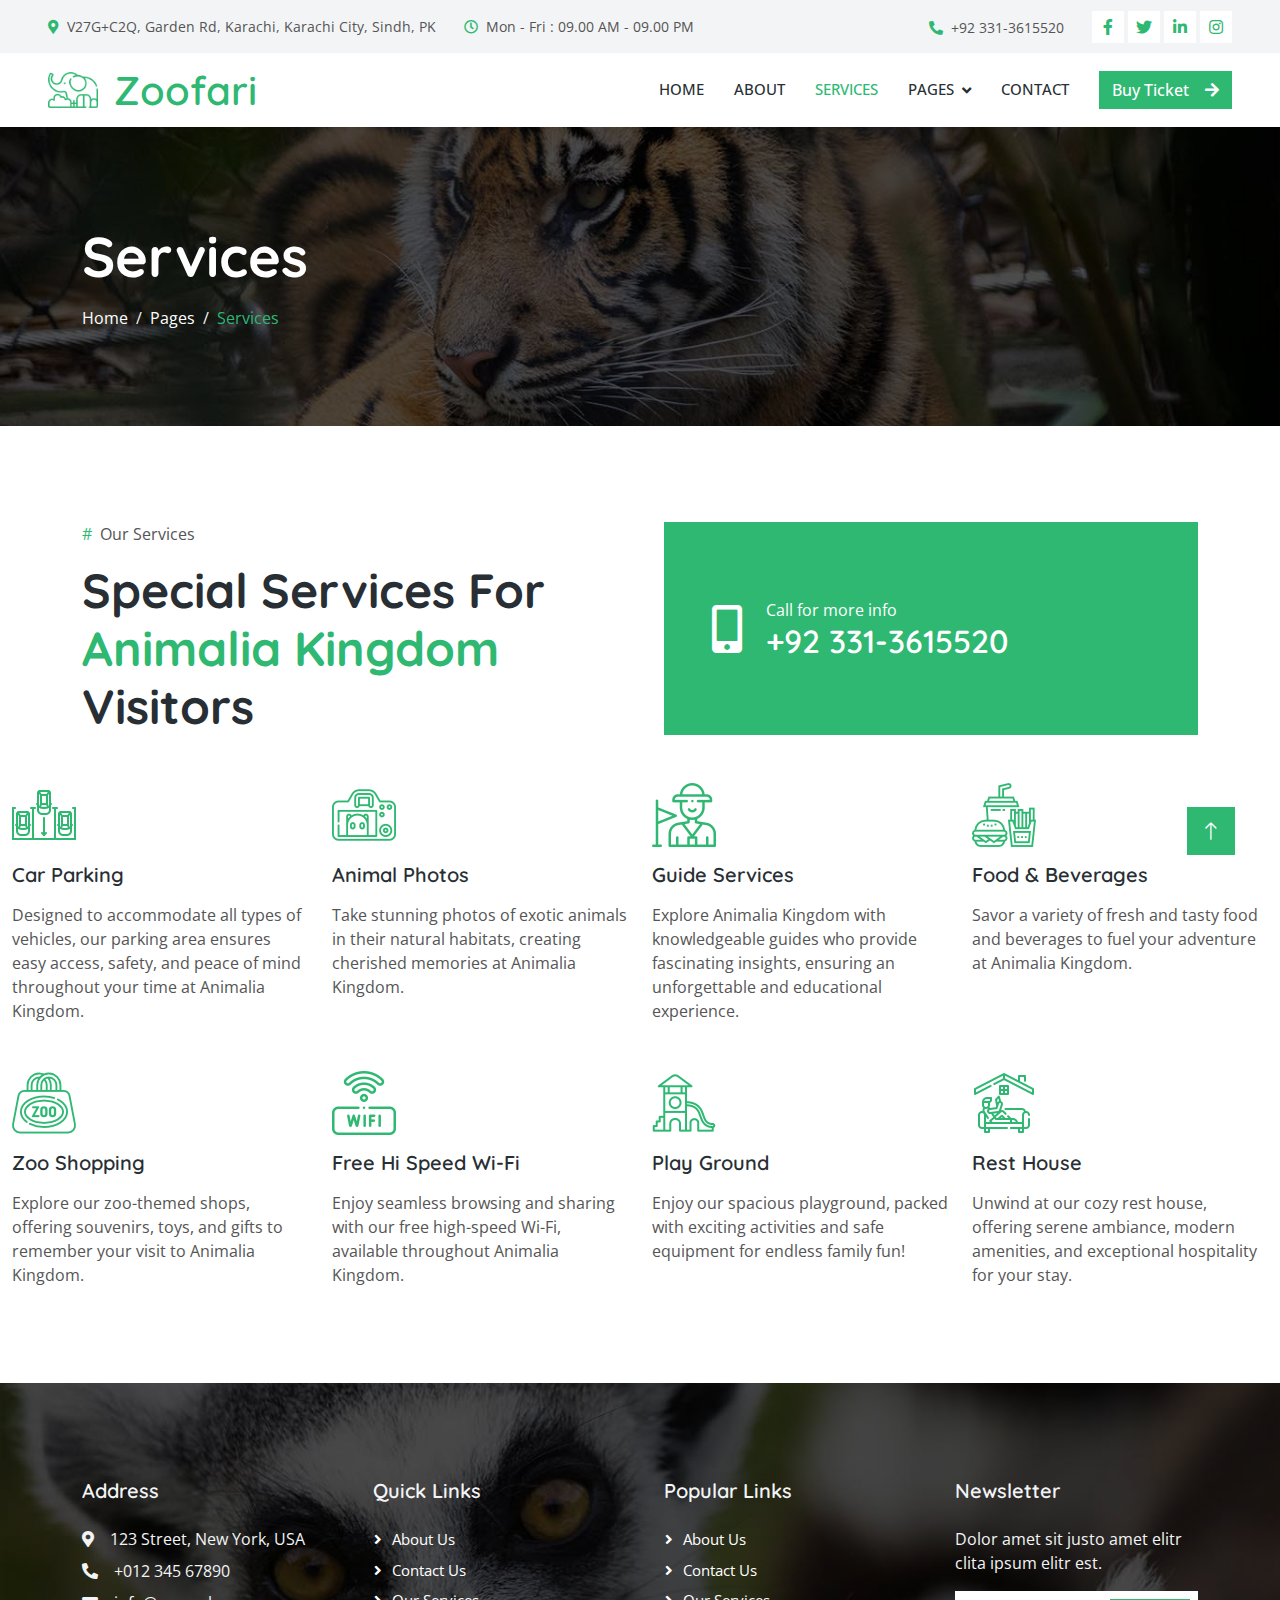
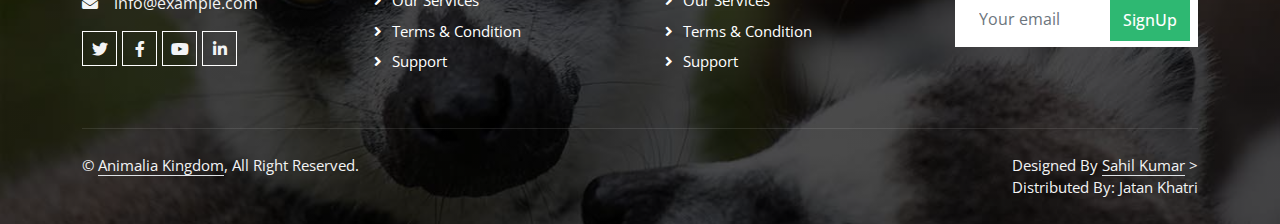
<file: service.html>
<!DOCTYPE html>
<html lang="en">
  <head>
    <meta charset="utf-8" />
    <title>Zoofari - Zoo & Safari Park Website Template</title>
    <meta content="width=device-width, initial-scale=1.0" name="viewport" />
    <meta content="" name="keywords" />
    <meta content="" name="description" />
    <link href="img/favicon.ico" rel="icon" />
    <link href="css/bootstrap.min.css" rel="stylesheet" />
    <link href="css/style.css" rel="stylesheet" />
  </head>
  <body>
    <div
      id="spinner"
      class="show bg-white position-fixed translate-middle w-100 vh-100 top-50 start-50 d-flex align-items-center justify-content-center"
    >
      <div
        class="spinner-border text-primary"
        style="width: 3rem; height: 3rem"
        role="status"
      >
        <span class="sr-only">Loading...</span>
      </div>
    </div>
    <div class="container-fluid bg-light p-0 wow fadeIn" data-wow-delay="0.1s">
      <div class="row gx-0 d-none d-lg-flex">
        <div class="col-lg-7 px-5 text-start">
          <div class="h-100 d-inline-flex align-items-center py-3 me-4">
            <small class="fa fa-map-marker-alt text-primary me-2"></small>
            <small>V27G+C2Q, Garden Rd, Karachi, Karachi City, Sindh, PK</small>
          </div>
          <div class="h-100 d-inline-flex align-items-center py-3">
            <small class="far fa-clock text-primary me-2"></small>
            <small>Mon - Fri : 09.00 AM - 09.00 PM</small>
          </div>
        </div>
        <div class="col-lg-5 px-5 text-end">
          <div class="h-100 d-inline-flex align-items-center py-3 me-4">
            <small class="fa fa-phone-alt text-primary me-2"></small>
            <small>+92 331-3615520</small>
          </div>
          <div class="h-100 d-inline-flex align-items-center">
            <a class="btn btn-sm-square bg-white text-primary me-1" href=""
              ><i class="fab fa-facebook-f"></i
            ></a>
            <a class="btn btn-sm-square bg-white text-primary me-1" href=""
              ><i class="fab fa-twitter"></i
            ></a>
            <a class="btn btn-sm-square bg-white text-primary me-1" href=""
              ><i class="fab fa-linkedin-in"></i
            ></a>
            <a class="btn btn-sm-square bg-white text-primary me-0" href=""
              ><i class="fab fa-instagram"></i
            ></a>
          </div>
        </div>
      </div>
    </div>
    <nav
      class="navbar navbar-expand-lg bg-white navbar-light sticky-top py-lg-0 px-4 px-lg-5 wow fadeIn"
      data-wow-delay="0.1s"
    >
      <a href="index.html" class="navbar-brand p-0">
        <img class="img-fluid me-3" src="img/icon/icon-10.png" alt="Icon" />
        <h1 class="m-0 text-primary">Zoofari</h1>
      </a>
      <button
        type="button"
        class="navbar-toggler"
        data-bs-toggle="collapse"
        data-bs-target="#navbarCollapse"
      >
        <span class="navbar-toggler-icon"></span>
      </button>
      <div class="collapse navbar-collapse py-4 py-lg-0" id="navbarCollapse">
        <div class="navbar-nav ms-auto">
          <a href="index.html" class="nav-item nav-link">Home</a>
          <a href="about.html" class="nav-item nav-link">About</a>
          <a href="service.html" class="nav-item nav-link active">Services</a>
          <div class="nav-item dropdown">
            <a
              href="#"
              class="nav-link dropdown-toggle"
              data-bs-toggle="dropdown"
              >Pages</a
            >
            <div class="dropdown-menu rounded-0 rounded-bottom m-0">
              <a href="animal.html" class="dropdown-item">Our Animals</a>
              <a href="membership.html" class="dropdown-item">Membership</a>
              <a href="visiting.html" class="dropdown-item">Visiting Hours</a>
              <a href="testimonial.html" class="dropdown-item">Testimonial</a>
              <a href="404.html" class="dropdown-item">404 Page</a>
            </div>
          </div>
          <a href="contact.html" class="nav-item nav-link">Contact</a>
        </div>
        <a href="" class="btn btn-primary"
          >Buy Ticket<i class="fa fa-arrow-right ms-3"></i
        ></a>
      </div>
    </nav>
    <div
      class="container-fluid header-bg py-5 mb-5 wow fadeIn"
      data-wow-delay="0.1s"
    >
      <div class="container py-5">
        <h1 class="display-4 text-white mb-3 animated slideInDown">Services</h1>
        <nav aria-label="breadcrumb animated slideInDown">
          <ol class="breadcrumb mb-0">
            <li class="breadcrumb-item">
              <a class="text-white" href="#">Home</a>
            </li>
            <li class="breadcrumb-item">
              <a class="text-white" href="#">Pages</a>
            </li>
            <li class="breadcrumb-item text-primary active" aria-current="page">
              Services
            </li>
          </ol>
        </nav>
      </div>
    </div>
    <div class="container-xxl py-5">
      <div class="container">
        <div class="row g-5 mb-5 wow fadeInUp" data-wow-delay="0.1s">
          <div class="col-lg-6">
            <p><span class="text-primary me-2">#</span>Our Services</p>
            <h1 class="display-5 mb-0">
              Special Services For
              <span class="text-primary">Animalia Kingdom</span> Visitors
            </h1>
          </div>
          <div class="col-lg-6">
            <div
              class="bg-primary h-100 d-flex align-items-center py-4 px-4 px-sm-5"
            >
              <i class="fa fa-3x fa-mobile-alt text-white"></i>
              <div class="ms-4">
                <p class="text-white mb-0">Call for more info</p>
                <h2 class="text-white mb-0">+92 331-3615520</h2>
              </div>
            </div>
          </div>
        </div>
      </div>
      <div class="row gy-5 gx-4">
        <div class="col-lg-3 col-md-4 col-sm-6 wow fadeInUp" data-wow-delay="0.1s">
          <img class="img-fluid mb-3" src="img/icon/icon-2.png" alt="Icon" />
          <h5 class="mb-3">Car Parking</h5>
          <span>Designed to accommodate all types of vehicles, our parking area ensures easy access, safety, and peace of mind throughout your time at Animalia Kingdom.</span>
        </div>
        <div class="col-lg-3 col-md-4 col-sm-6 wow fadeInUp" data-wow-delay="0.3s">
          <img class="img-fluid mb-3" src="img/icon/icon-3.png" alt="Icon" />
          <h5 class="mb-3">Animal Photos</h5>
          <span>Take stunning photos of exotic animals in their natural habitats, creating cherished memories at Animalia Kingdom.</span>
        </div>
        <div class="col-lg-3 col-md-4 col-sm-6 wow fadeInUp" data-wow-delay="0.5s">
          <img class="img-fluid mb-3" src="img/icon/icon-4.png" alt="Icon" />
          <h5 class="mb-3">Guide Services</h5>
          <span>Explore Animalia Kingdom with knowledgeable guides who provide fascinating insights, ensuring an unforgettable and educational experience.</span>
        </div>
        <div class="col-lg-3 col-md-4 col-sm-6 wow fadeInUp" data-wow-delay="0.7s">
          <img class="img-fluid mb-3" src="img/icon/icon-5.png" alt="Icon" />
          <h5 class="mb-3">Food & Beverages</h5>
          <span>Savor a variety of fresh and tasty food and beverages to fuel your adventure at Animalia Kingdom.</span>
        </div>
        <div class="col-lg-3 col-md-4 col-sm-6 wow fadeInUp" data-wow-delay="0.1s">
          <img class="img-fluid mb-3" src="img/icon/icon-6.png" alt="Icon" />
          <h5 class="mb-3">Zoo Shopping</h5>
          <span>Explore our zoo-themed shops, offering souvenirs, toys, and gifts to remember your visit to Animalia Kingdom.</span>
        </div>
        <div class="col-lg-3 col-md-4 col-sm-6 wow fadeInUp" data-wow-delay="0.3s">
          <img class="img-fluid mb-3" src="img/icon/icon-7.png" alt="Icon" />
          <h5 class="mb-3">Free Hi Speed Wi-Fi</h5>
          <span>Enjoy seamless browsing and sharing with our free high-speed Wi-Fi, available throughout Animalia Kingdom.</span>
        </div>
        <div class="col-lg-3 col-md-4 col-sm-6 wow fadeInUp" data-wow-delay="0.5s">
          <img class="img-fluid mb-3" src="img/icon/icon-8.png" alt="Icon" />
          <h5 class="mb-3">Play Ground</h5>
          <span>Enjoy our spacious playground, packed with exciting activities and safe equipment for endless family fun!</span>
        </div>
        <div class="col-lg-3 col-md-4 col-sm-6 wow fadeInUp" data-wow-delay="0.7s">
          <img class="img-fluid mb-3" src="img/icon/icon-9.png" alt="Icon" />
          <h5 class="mb-3">Rest House</h5>
          <span>Unwind at our cozy rest house, offering serene ambiance, modern amenities, and exceptional hospitality for your stay.</span>
        </div>
      </div>
    </div>
  </div>
    <div
      class="container-fluid footer bg-dark text-light footer mt-5 pt-5 wow fadeIn"
      data-wow-delay="0.1s"
    >
      <div class="container py-5">
        <div class="row g-5">
          <div class="col-lg-3 col-md-6">
            <h5 class="text-light mb-4">Address</h5>
            <p class="mb-2">
              <i class="fa fa-map-marker-alt me-3"></i>123 Street, New York, USA
            </p>
            <p class="mb-2">
              <i class="fa fa-phone-alt me-3"></i>+012 345 67890
            </p>
            <p class="mb-2">
              <i class="fa fa-envelope me-3"></i>info@example.com
            </p>
            <div class="d-flex pt-2">
              <a class="btn btn-outline-light btn-social" href=""
                ><i class="fab fa-twitter"></i
              ></a>
              <a class="btn btn-outline-light btn-social" href=""
                ><i class="fab fa-facebook-f"></i
              ></a>
              <a class="btn btn-outline-light btn-social" href=""
                ><i class="fab fa-youtube"></i
              ></a>
              <a class="btn btn-outline-light btn-social" href=""
                ><i class="fab fa-linkedin-in"></i
              ></a>
            </div>
          </div>
          <div class="col-lg-3 col-md-6">
            <h5 class="text-light mb-4">Quick Links</h5>
            <a class="btn btn-link" href="">About Us</a>
            <a class="btn btn-link" href="">Contact Us</a>
            <a class="btn btn-link" href="">Our Services</a>
            <a class="btn btn-link" href="">Terms & Condition</a>
            <a class="btn btn-link" href="">Support</a>
          </div>
          <div class="col-lg-3 col-md-6">
            <h5 class="text-light mb-4">Popular Links</h5>
            <a class="btn btn-link" href="">About Us</a>
            <a class="btn btn-link" href="">Contact Us</a>
            <a class="btn btn-link" href="">Our Services</a>
            <a class="btn btn-link" href="">Terms & Condition</a>
            <a class="btn btn-link" href="">Support</a>
          </div>
          <div class="col-lg-3 col-md-6">
            <h5 class="text-light mb-4">Newsletter</h5>
            <p>Dolor amet sit justo amet elitr clita ipsum elitr est.</p>
            <div class="position-relative mx-auto" style="max-width: 400px">
              <input
                class="form-control border-0 w-100 py-3 ps-4 pe-5"
                type="text"
                placeholder="Your email"
              />
              <button
                type="button"
                class="btn btn-primary py-2 position-absolute top-0 end-0 mt-2 me-2"
              >
                SignUp
              </button>
            </div>
          </div>
        </div>
      </div>
      <div class="container">
        <div class="copyright">
          <div class="row">
            <div class="col-md-6 text-center text-md-start mb-3 mb-md-0">
              &copy; <a class="border-bottom" href="#">Animalia Kingdom</a>, All
              Right Reserved.
            </div>
            <div class="col-md-6 text-center text-md-end">
              Designed By
              <a class="border-bottom" href="sahilhirani999@gmail.com"
                >Sahil Kumar</a>
              >
              <br />Distributed By:
              <a href="khatrijatan53@gmail.com" target="_blank">Jatan Khatri</a>
            </div>
          </div>
        </div>
      </div>
    </div>
    <a href="#" class="btn btn-lg btn-primary btn-lg-square back-to-top"
      ><i class="bi bi-arrow-up"></i
    ></a>
    <script src="https://code.jquery.com/jquery-3.4.1.min.js"></script>
    <script src="https://cdn.jsdelivr.net/npm/bootstrap@5.0.0/dist/js/bootstrap.bundle.min.js"></script>
    <script src="js/main.js"></script>
    <link rel="preconnect" href="https://fonts.googleapis.com" />
    <link rel="preconnect" href="https://fonts.gstatic.com" crossorigin />
    <link
      href="https://fonts.googleapis.com/css2?family=Open+Sans:wght@400;500&family=Quicksand:wght@600;700&display=swap"
      rel="stylesheet"
    />
    <link
      href="https://cdnjs.cloudflare.com/ajax/libs/font-awesome/5.10.0/css/all.min.css"
      rel="stylesheet"
    />
    <link
      href="https://cdn.jsdelivr.net/npm/bootstrap-icons@1.4.1/font/bootstrap-icons.css"
      rel="stylesheet"
    />
  </body>
</html>
</file>
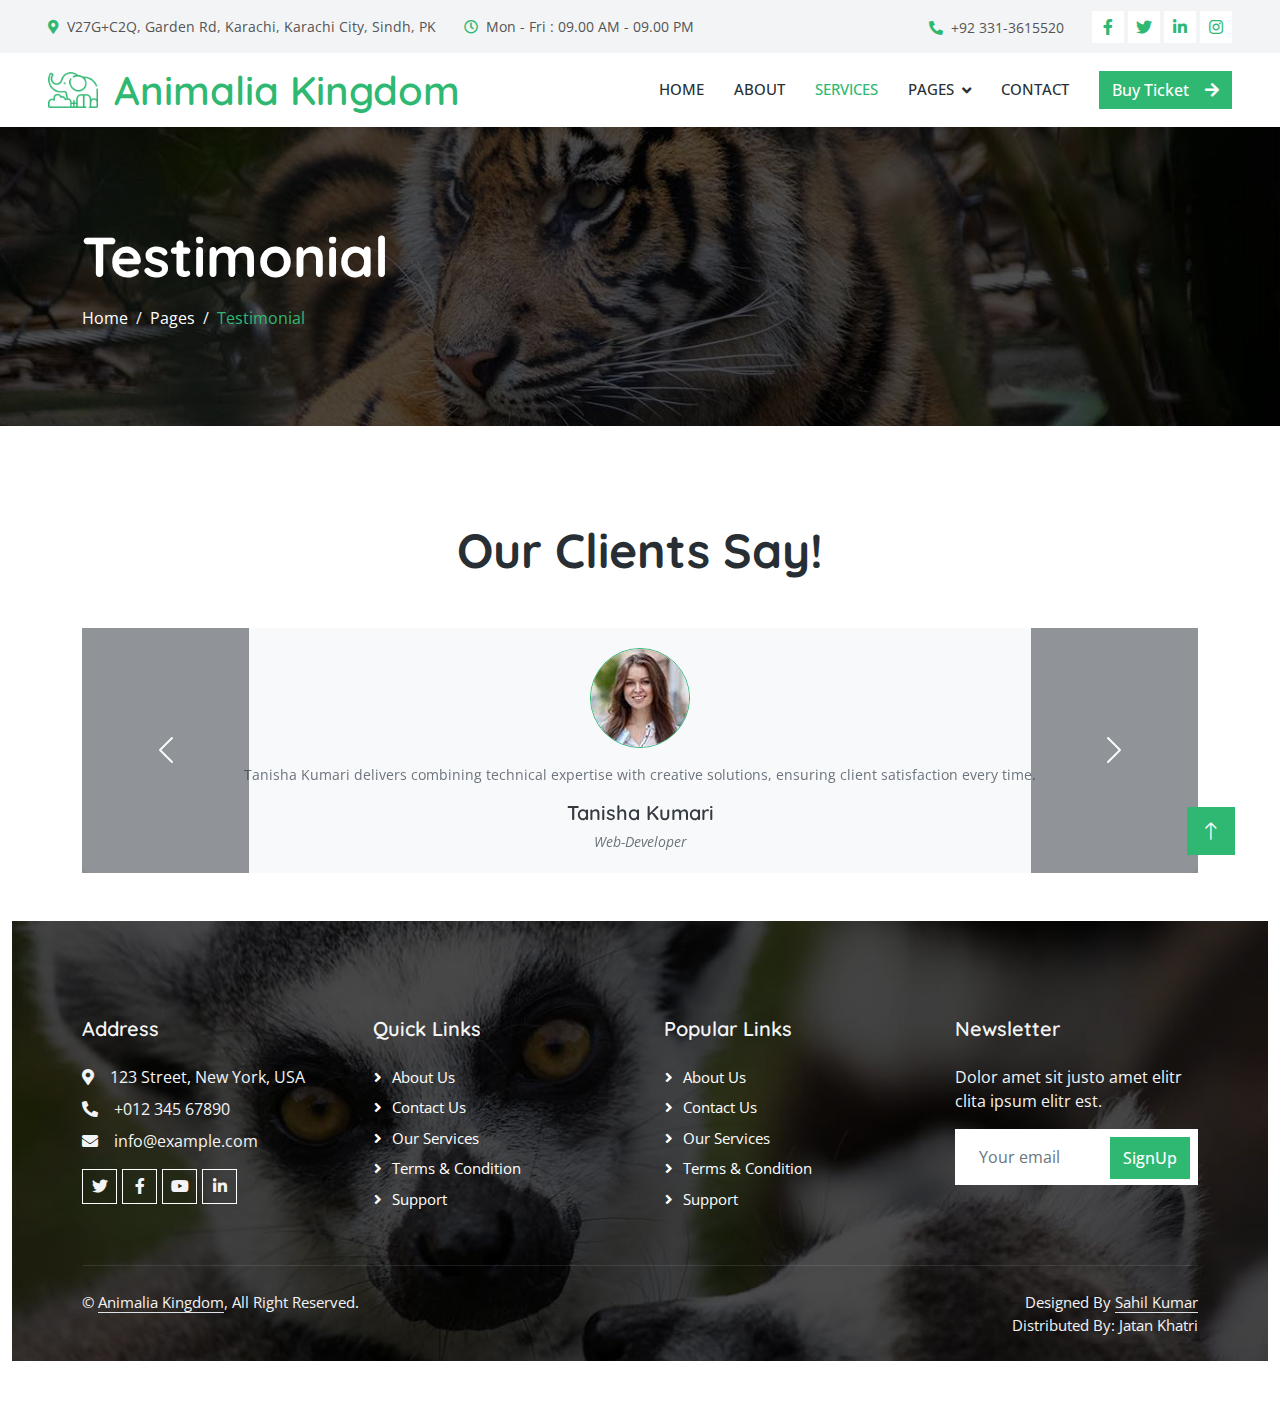
<file: testimonial.html>
<!DOCTYPE html>
<html lang="en">
<head>
  <meta charset="utf-8" />
  <title>Animalia Kingdom</title>
  <meta content="width=device-width, initial-scale=1.0" name="viewport" />
  <meta content="" name="keywords" />
  <meta content="" name="description" />
  <link href="img/favicon.ico" rel="icon" />
  <link href="css/bootstrap.min.css" rel="stylesheet" />
  <link href="css/style.css" rel="stylesheet" />
</head>
<body>
  <div id="spinner"
    class="show bg-white position-fixed translate-middle w-100 vh-100 top-50 start-50 d-flex align-items-center justify-content-center">
    <div class="spinner-border text-primary" style="width: 3rem; height: 3rem" role="status">
      <span class="sr-only">Loading...</span>
    </div>
  </div>
  <div class="container-fluid bg-light p-0 wow fadeIn" data-wow-delay="0.1s">
    <div class="row gx-0 d-none d-lg-flex">
      <div class="col-lg-7 px-5 text-start">
        <div class="h-100 d-inline-flex align-items-center py-3 me-4">
          <small class="fa fa-map-marker-alt text-primary me-2"></small>
          <small>V27G+C2Q, Garden Rd, Karachi, Karachi City, Sindh, PK</small>
        </div>
        <div class="h-100 d-inline-flex align-items-center py-3">
          <small class="far fa-clock text-primary me-2"></small>
          <small>Mon - Fri : 09.00 AM - 09.00 PM</small>
        </div>
      </div>
      <div class="col-lg-5 px-5 text-end">
        <div class="h-100 d-inline-flex align-items-center py-3 me-4">
          <small class="fa fa-phone-alt text-primary me-2"></small>
          <small>+92 331-3615520</small>
        </div>
        <div class="h-100 d-inline-flex align-items-center">
          <a class="btn btn-sm-square bg-white text-primary me-1" href=""
            ><i class="fab fa-facebook-f"></i
          ></a>
          <a class="btn btn-sm-square bg-white text-primary me-1" href=""
            ><i class="fab fa-twitter"></i
          ></a>
          <a class="btn btn-sm-square bg-white text-primary me-1" href=""
            ><i class="fab fa-linkedin-in"></i
          ></a>
          <a class="btn btn-sm-square bg-white text-primary me-0" href=""
            ><i class="fab fa-instagram"></i
          ></a>
        </div>
        </div>
      </div>
    </div>
  </div>
  <nav class="navbar navbar-expand-lg bg-white navbar-light sticky-top py-lg-0 px-4 px-lg-5 wow fadeIn"
    data-wow-delay="0.1s">
    <a href="index.html" class="navbar-brand p-0">
      <img class="img-fluid me-3" src="img/icon/icon-10.png" alt="Icon" />
      <h1 class="m-0 text-primary">Animalia Kingdom</h1>
    </a>
    <button type="button" class="navbar-toggler" data-bs-toggle="collapse" data-bs-target="#navbarCollapse">
      <span class="navbar-toggler-icon"></span>
    </button>
    <div class="collapse navbar-collapse py-4 py-lg-0" id="navbarCollapse">
      <div class="navbar-nav ms-auto">
        <a href="index.html" class="nav-item nav-link">Home</a>
        <a href="about.html" class="nav-item nav-link">About</a>
        <a href="service.html" class="nav-item nav-link active">Services</a>
        <div class="nav-item dropdown">
          <a href="#" class="nav-link dropdown-toggle" data-bs-toggle="dropdown">Pages</a>
          <div class="dropdown-menu rounded-0 rounded-bottom m-0">
            <a href="animal.html" class="dropdown-item">Our Animals</a>
            <a href="membership.html" class="dropdown-item">Membership</a>
            <a href="visiting.html" class="dropdown-item">Visiting Hours</a>
            <a href="testimonial.html" class="dropdown-item">Testimonial</a>
            <a href="404.html" class="dropdown-item">404 Page</a>
          </div>
        </div>
        <a href="contact.html" class="nav-item nav-link">Contact</a>
      </div>
      <a href="" class="btn btn-primary">Buy Ticket<i class="fa fa-arrow-right ms-3"></i></a>
    </div>
  </nav>
    <div
      class="container-fluid header-bg py-5 mb-5 wow fadeIn"
      data-wow-delay="0.1s"
    >
      <div class="container py-5">
        <h1 class="display-4 text-white mb-3 animated slideInDown">
          Testimonial
        </h1>
        <nav aria-label="breadcrumb animated slideInDown">
          <ol class="breadcrumb mb-0">
            <li class="breadcrumb-item">
              <a class="text-white" href="#">Home</a>
            </li>
            <li class="breadcrumb-item">
              <a class="text-white" href="#">Pages</a>
            </li>
            <li class="breadcrumb-item text-primary active" aria-current="page">
              Testimonial
            </li>
          </ol>
        </nav>
      </div>
    </div>
    <div class="container-xxl py-5">
      <div class="container">
        <h1
          class="display-5 text-center mb-5 wow fadeInUp"
          data-wow-delay="0.1s"
        >
          Our Clients Say!
        </h1>
        <div class="row">
          <div class="col-12">
            <div id="testimonialCarousel" class="carousel slide" data-bs-ride="carousel">
              <div class="carousel-inner">
                <div class="carousel-item active">
                  <div class="text-center" style="padding: 20px; background-color: #f8f9fa; border-radius: 8px; box-shadow: 0 4px 6px rgba(0, 0, 0, 0.1);">
                    <img class="rounded-circle border border-primary mb-3" src="img/testimonial-1.jpg" alt="Testimonial 1" style="width: 100px; height: 100px;">
                    <p style="font-size: 0.9rem; color: #6c757d; margin-bottom: 15px;">
                      Tanisha Kumari delivers combining technical expertise with creative solutions, ensuring client satisfaction every time.
                    </p>
                    <h5 class="mb-1" style="color: #343a40;">Tanisha Kumari</h5>
                    <span class="fst-italic" style="font-size: 0.85rem; color: #6c757d;">Web-Developer</span>
                  </div>
                </div>
                <div class="carousel-item">
                  <div class="text-center" style="padding: 20px; background-color: #f8f9fa; border-radius: 8px; box-shadow: 0 4px 6px rgba(0, 0, 0, 0.1);">
                    <img class="rounded-circle border border-primary mb-3" src="img/testimonial-2.jpg" alt="Testimonial 2" style="width: 100px; height: 100px;">
                    <p style="font-size: 0.9rem; color: #6c757d; margin-bottom: 15px;">
                      Working with this team was fantastic! Professional, reliable, and always exceeding expectations. Highly recommended!
                    </p>
                    <h5 class="mb-1" style="color: #343a40;">Jeetesh Soni</h5>
                    <span class="fst-italic" style="font-size: 0.85rem; color: #6c757d;">Computer Scientist<span>
                  </div>
                </div>
                <div class="carousel-item">
                  <div class="text-center" style="padding: 20px; background-color: #f8f9fa; border-radius: 8px; box-shadow: 0 4px 6px rgba(0, 0, 0, 0.1);">
                    <img class="rounded-circle border border-primary mb-3" src="img/testimonial-3.jpg" alt="Testimonial 3" style="width: 100px; height: 100px;">
                    <p style="font-size: 0.9rem; color: #6c757d; margin-bottom: 15px;">
                      Expertise and dedication exceeded expectations. Exceptional service and outstanding results, truly a pleasure to work with!
                    </p>
                    <h5 class="mb-1" style="color: #343a40;">Heman Khatri</h5>
                    <span class="fst-italic" style="font-size: 0.85rem; color: #6c757d;">Software Eng: </span>
                  </div>
                </div>
              </div>
              <button class="carousel-control-prev bg-dark" type="button" data-bs-target="#testimonialCarousel" data-bs-slide="prev">
                <span class="carousel-control-prev-icon" aria-hidden="true"></span>
              </button>
              <button class="carousel-control-next bg-dark" type="button" data-bs-target="#testimonialCarousel" data-bs-slide="next">
                <span class="carousel-control-next-icon" aria-hidden="true"></span>
              </button>
            </div>
          </div>
        </div>
      </div>
      <div
      class="container-fluid footer bg-dark text-light footer mt-5 pt-5 wow fadeIn"
      data-wow-delay="0.1s"
    >
      <div class="container py-5">
        <div class="row g-5">
          <div class="col-lg-3 col-md-6">
            <h5 class="text-light mb-4">Address</h5>
            <p class="mb-2">
              <i class="fa fa-map-marker-alt me-3"></i>123 Street, New York, USA
            </p>
            <p class="mb-2">
              <i class="fa fa-phone-alt me-3"></i>+012 345 67890
            </p>
            <p class="mb-2">
              <i class="fa fa-envelope me-3"></i>info@example.com
            </p>
            <div class="d-flex pt-2">
              <a class="btn btn-outline-light btn-social" href=""
                ><i class="fab fa-twitter"></i
              ></a>
              <a class="btn btn-outline-light btn-social" href=""
                ><i class="fab fa-facebook-f"></i
              ></a>
              <a class="btn btn-outline-light btn-social" href=""
                ><i class="fab fa-youtube"></i
              ></a>
              <a class="btn btn-outline-light btn-social" href=""
                ><i class="fab fa-linkedin-in"></i
              ></a>
            </div>
          </div>
          <div class="col-lg-3 col-md-6">
            <h5 class="text-light mb-4">Quick Links</h5>
            <a class="btn btn-link" href="">About Us</a>
            <a class="btn btn-link" href="">Contact Us</a>
            <a class="btn btn-link" href="">Our Services</a>
            <a class="btn btn-link" href="">Terms & Condition</a>
            <a class="btn btn-link" href="">Support</a>
          </div>
          <div class="col-lg-3 col-md-6">
            <h5 class="text-light mb-4">Popular Links</h5>
            <a class="btn btn-link" href="">About Us</a>
            <a class="btn btn-link" href="">Contact Us</a>
            <a class="btn btn-link" href="">Our Services</a>
            <a class="btn btn-link" href="">Terms & Condition</a>
            <a class="btn btn-link" href="">Support</a>
          </div>
          <div class="col-lg-3 col-md-6">
            <h5 class="text-light mb-4">Newsletter</h5>
            <p>Dolor amet sit justo amet elitr clita ipsum elitr est.</p>
            <div class="position-relative mx-auto" style="max-width: 400px">
              <input
                class="form-control border-0 w-100 py-3 ps-4 pe-5"
                type="text"
                placeholder="Your email"
              />
              <button
                type="button"
                class="btn btn-primary py-2 position-absolute top-0 end-0 mt-2 me-2"
              >
                SignUp
              </button>
            </div>
          </div>
        </div>
      </div>
      <div class="container">
        <div class="copyright">
          <div class="row">
            <div class="col-md-6 text-center text-md-start mb-3 mb-md-0">
              &copy; <a class="border-bottom" href="#">Animalia Kingdom</a>, All
              Right Reserved.
            </div>
            <div class="col-md-6 text-center text-md-end">
              Designed By
              <a class="border-bottom" href="#"
                >Sahil Kumar</a
              >
              <br />Distributed By:
              <a href="#" target="_blank">Jatan Khatri</a>
            </div>
          </div>
        </div>
      </div>
    </div>
    <a href="#" class="btn btn-lg btn-primary btn-lg-square back-to-top"
      ><i class="bi bi-arrow-up"></i
    ></a>
    <script src="https://code.jquery.com/jquery-3.4.1.min.js"></script>
    <script src="https://cdn.jsdelivr.net/npm/bootstrap@5.0.0/dist/js/bootstrap.bundle.min.js"></script>
    <script src="js/main.js"></script>
    <link rel="preconnect" href="https://fonts.googleapis.com" />
    <link rel="preconnect" href="https://fonts.gstatic.com" crossorigin />
    <link
      href="https://fonts.googleapis.com/css2?family=Open+Sans:wght@400;500&family=Quicksand:wght@600;700&display=swap"
      rel="stylesheet"
    />
    <link
      href="https://cdnjs.cloudflare.com/ajax/libs/font-awesome/5.10.0/css/all.min.css"
      rel="stylesheet"
    />
    <link
      href="https://cdn.jsdelivr.net/npm/bootstrap-icons@1.4.1/font/bootstrap-icons.css"
      rel="stylesheet"
    />
  </body>
</html>
</file>
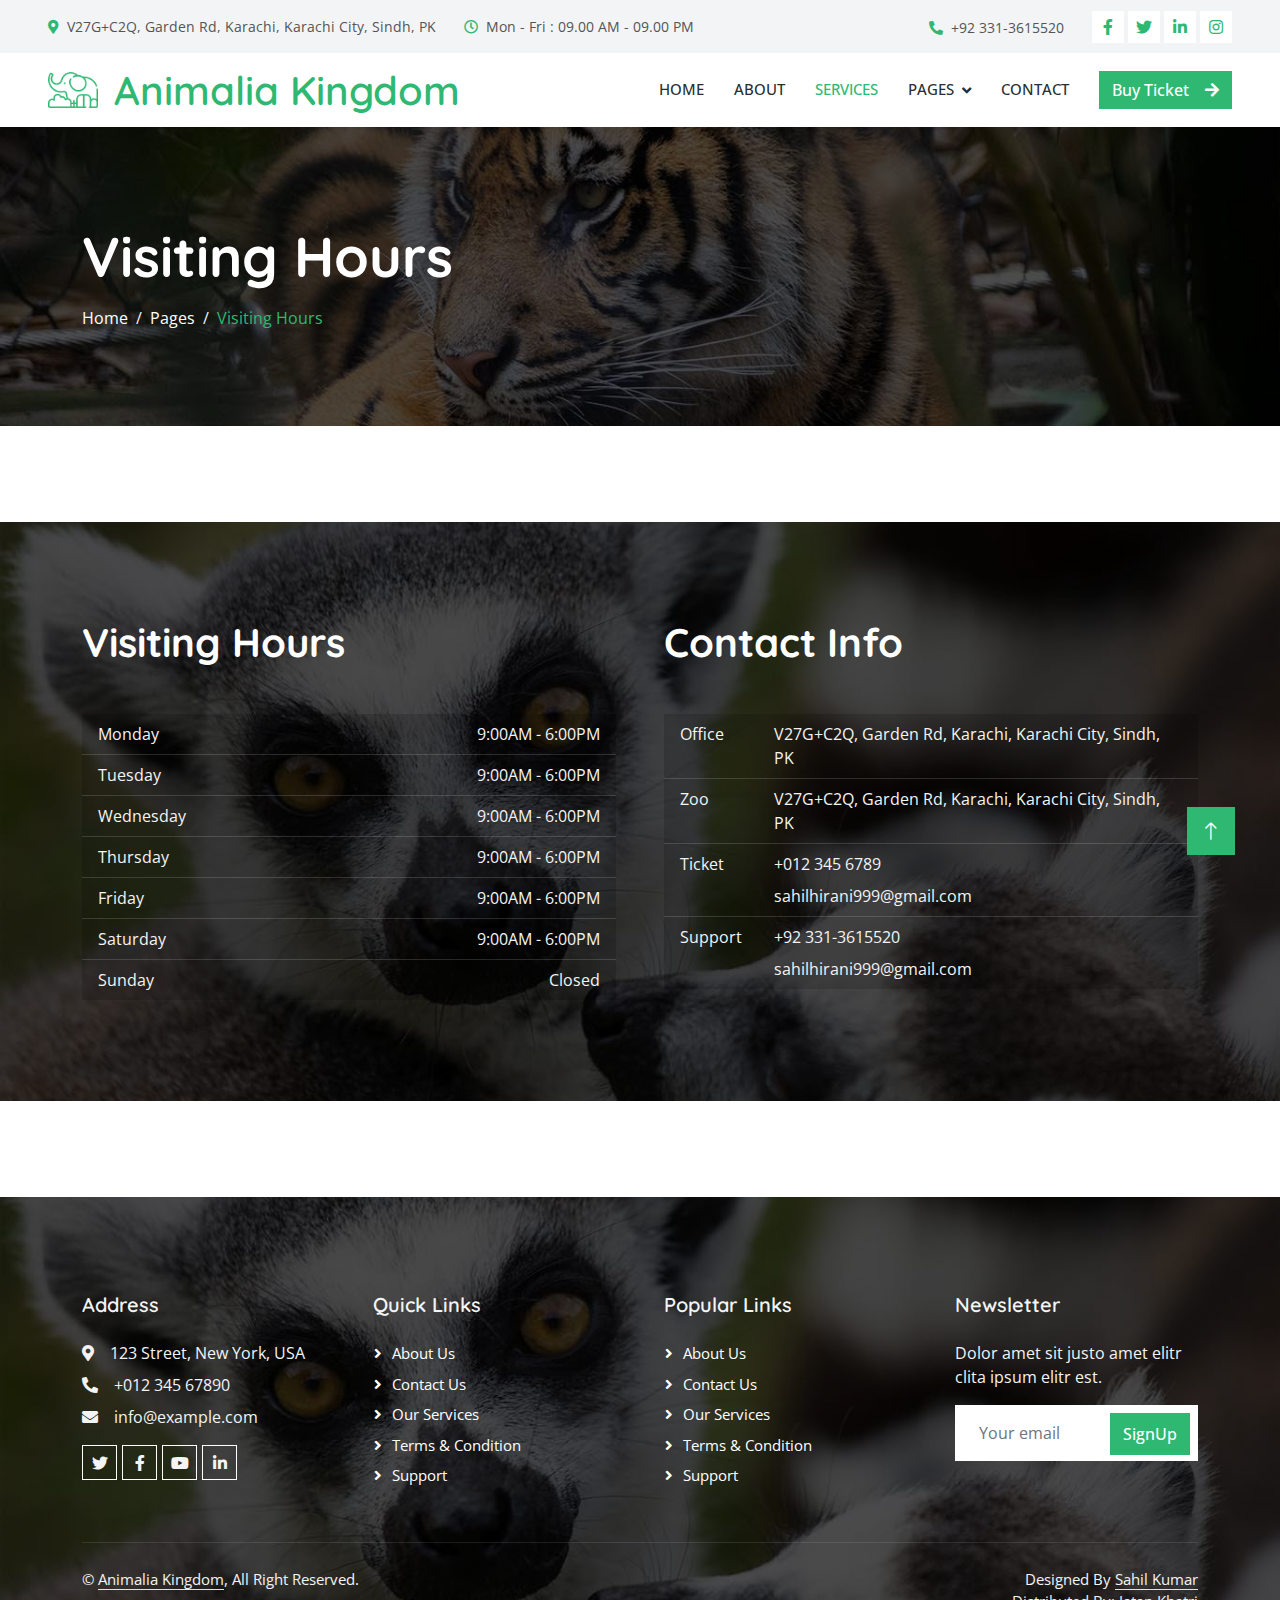
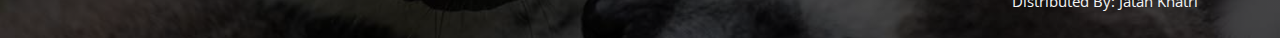
<file: visiting.html>
<!DOCTYPE html>
<html lang="en">
<head>
  <meta charset="utf-8" />
  <title>Animalia Kingdom</title>
  <meta content="width=device-width, initial-scale=1.0" name="viewport" />
  <meta content="" name="keywords" />
  <meta content="" name="description" />
  <link href="img/favicon.ico" rel="icon" />
  <link href="css/bootstrap.min.css" rel="stylesheet" />
  <link href="css/style.css" rel="stylesheet" />
</head>
<body>
  <div id="spinner"
    class="show bg-white position-fixed translate-middle w-100 vh-100 top-50 start-50 d-flex align-items-center justify-content-center">
    <div class="spinner-border text-primary" style="width: 3rem; height: 3rem" role="status">
      <span class="sr-only">Loading...</span>
    </div>
  </div>
  <div class="container-fluid bg-light p-0 wow fadeIn" data-wow-delay="0.1s">
    <div class="row gx-0 d-none d-lg-flex">
      <div class="col-lg-7 px-5 text-start">
        <div class="h-100 d-inline-flex align-items-center py-3 me-4">
          <small class="fa fa-map-marker-alt text-primary me-2"></small>
          <small>V27G+C2Q, Garden Rd, Karachi, Karachi City, Sindh, PK</small>
        </div>
        <div class="h-100 d-inline-flex align-items-center py-3">
          <small class="far fa-clock text-primary me-2"></small>
          <small>Mon - Fri : 09.00 AM - 09.00 PM</small>
        </div>
      </div>
      <div class="col-lg-5 px-5 text-end">
        <div class="h-100 d-inline-flex align-items-center py-3 me-4">
          <small class="fa fa-phone-alt text-primary me-2"></small>
          <small>+92 331-3615520</small>
        </div>
        <div class="h-100 d-inline-flex align-items-center">
          <a class="btn btn-sm-square bg-white text-primary me-1" href=""
            ><i class="fab fa-facebook-f"></i
          ></a>
          <a class="btn btn-sm-square bg-white text-primary me-1" href=""
            ><i class="fab fa-twitter"></i
          ></a>
          <a class="btn btn-sm-square bg-white text-primary me-1" href=""
            ><i class="fab fa-linkedin-in"></i
          ></a>
          <a class="btn btn-sm-square bg-white text-primary me-0" href=""
            ><i class="fab fa-instagram"></i
          ></a>
        </div>
        </div>
      </div>
    </div>
  </div>
  <nav class="navbar navbar-expand-lg bg-white navbar-light sticky-top py-lg-0 px-4 px-lg-5 wow fadeIn"
    data-wow-delay="0.1s">
    <a href="index.html" class="navbar-brand p-0">
      <img class="img-fluid me-3" src="img/icon/icon-10.png" alt="Icon" />
      <h1 class="m-0 text-primary">Animalia Kingdom</h1>
    </a>
    <button type="button" class="navbar-toggler" data-bs-toggle="collapse" data-bs-target="#navbarCollapse">
      <span class="navbar-toggler-icon"></span>
    </button>
    <div class="collapse navbar-collapse py-4 py-lg-0" id="navbarCollapse">
      <div class="navbar-nav ms-auto">
        <a href="index.html" class="nav-item nav-link">Home</a>
        <a href="about.html" class="nav-item nav-link">About</a>
        <a href="service.html" class="nav-item nav-link active">Services</a>
        <div class="nav-item dropdown">
          <a href="#" class="nav-link dropdown-toggle" data-bs-toggle="dropdown">Pages</a>
          <div class="dropdown-menu rounded-0 rounded-bottom m-0">
            <a href="animal.html" class="dropdown-item">Our Animals</a>
            <a href="membership.html" class="dropdown-item">Membership</a>
            <a href="visiting.html" class="dropdown-item">Visiting Hours</a>
            <a href="testimonial.html" class="dropdown-item">Testimonial</a>
            <a href="404.html" class="dropdown-item">404 Page</a>
          </div>
        </div>
        <a href="contact.html" class="nav-item nav-link">Contact</a>
      </div>
      <a href="" class="btn btn-primary">Buy Ticket<i class="fa fa-arrow-right ms-3"></i></a>
    </div>
  </nav>
    <div
      class="container-fluid header-bg py-5 mb-5 wow fadeIn"
      data-wow-delay="0.1s"
    >
      <div class="container py-5">
        <h1 class="display-4 text-white mb-3 animated slideInDown">
          Visiting Hours
        </h1>
        <nav aria-label="breadcrumb animated slideInDown">
          <ol class="breadcrumb mb-0">
            <li class="breadcrumb-item">
              <a class="text-white" href="#">Home</a>
            </li>
            <li class="breadcrumb-item">
              <a class="text-white" href="#">Pages</a>
            </li>
            <li class="breadcrumb-item text-primary active" aria-current="page">
              Visiting Hours
            </li>
          </ol>
        </nav>
      </div>
    </div>
    <div
      class="container-xxl bg-primary visiting-hours py-5 wow fadeInUp"
      data-wow-delay="0.1s"
      style="margin: 6rem 0"
    >
      <div class="container py-5">
        <div class="row g-5">
          <div class="col-md-6 wow fadeIn" data-wow-delay="0.3s">
            <h1 class="display-6 text-white mb-5">Visiting Hours</h1>
            <ul class="list-group list-group-flush">
              <li class="list-group-item">
                <span>Monday</span>
                <span>9:00AM - 6:00PM</span>
              </li>
              <li class="list-group-item">
                <span>Tuesday</span>
                <span>9:00AM - 6:00PM</span>
              </li>
              <li class="list-group-item">
                <span>Wednesday</span>
                <span>9:00AM - 6:00PM</span>
              </li>
              <li class="list-group-item">
                <span>Thursday</span>
                <span>9:00AM - 6:00PM</span>
              </li>
              <li class="list-group-item">
                <span>Friday</span>
                <span>9:00AM - 6:00PM</span>
              </li>
              <li class="list-group-item">
                <span>Saturday</span>
                <span>9:00AM - 6:00PM</span>
              </li>
              <li class="list-group-item">
                <span>Sunday</span>
                <span>Closed</span>
              </li>
            </ul>
          </div>
          <div class="col-md-6 text-light wow fadeIn" data-wow-delay="0.5s">
            <h1 class="display-6 text-white mb-5">Contact Info</h1>
            <table class="table">
              <tbody>
                <tr>
                  <td>Office</td>
                  <td>V27G+C2Q, Garden Rd, Karachi, Karachi City, Sindh, PK</td>
                </tr>
                <tr>
                  <td>Zoo</td>
                  <td>V27G+C2Q, Garden Rd, Karachi, Karachi City, Sindh, PK</td>
                </tr>
                <tr>
                  <td>Ticket</td>
                  <td>
                    <p class="mb-2">+012 345 6789</p>
                    <p class="mb-0">sahilhirani999@gmail.com</p>
                  </td>
                </tr>
                <tr>
                  <td>Support</td>
                  <td>
                    <p class="mb-2">+92 331-3615520</p>
                    <p class="mb-0">sahilhirani999@gmail.com</p>
                  </td>
                </tr>
              </tbody>
            </table>
          </div>
        </div>
      </div>
    </div>
    <div
      class="container-fluid footer bg-dark text-light footer mt-5 pt-5 wow fadeIn"
      data-wow-delay="0.1s"
    >
      <div class="container py-5">
        <div class="row g-5">
          <div class="col-lg-3 col-md-6">
            <h5 class="text-light mb-4">Address</h5>
            <p class="mb-2">
              <i class="fa fa-map-marker-alt me-3"></i>123 Street, New York, USA
            </p>
            <p class="mb-2">
              <i class="fa fa-phone-alt me-3"></i>+012 345 67890
            </p>
            <p class="mb-2">
              <i class="fa fa-envelope me-3"></i>info@example.com
            </p>
            <div class="d-flex pt-2">
              <a class="btn btn-outline-light btn-social" href=""
                ><i class="fab fa-twitter"></i
              ></a>
              <a class="btn btn-outline-light btn-social" href=""
                ><i class="fab fa-facebook-f"></i
              ></a>
              <a class="btn btn-outline-light btn-social" href=""
                ><i class="fab fa-youtube"></i
              ></a>
              <a class="btn btn-outline-light btn-social" href=""
                ><i class="fab fa-linkedin-in"></i
              ></a>
            </div>
          </div>
          <div class="col-lg-3 col-md-6">
            <h5 class="text-light mb-4">Quick Links</h5>
            <a class="btn btn-link" href="">About Us</a>
            <a class="btn btn-link" href="">Contact Us</a>
            <a class="btn btn-link" href="">Our Services</a>
            <a class="btn btn-link" href="">Terms & Condition</a>
            <a class="btn btn-link" href="">Support</a>
          </div>
          <div class="col-lg-3 col-md-6">
            <h5 class="text-light mb-4">Popular Links</h5>
            <a class="btn btn-link" href="">About Us</a>
            <a class="btn btn-link" href="">Contact Us</a>
            <a class="btn btn-link" href="">Our Services</a>
            <a class="btn btn-link" href="">Terms & Condition</a>
            <a class="btn btn-link" href="">Support</a>
          </div>
          <div class="col-lg-3 col-md-6">
            <h5 class="text-light mb-4">Newsletter</h5>
            <p>Dolor amet sit justo amet elitr clita ipsum elitr est.</p>
            <div class="position-relative mx-auto" style="max-width: 400px">
              <input
                class="form-control border-0 w-100 py-3 ps-4 pe-5"
                type="text"
                placeholder="Your email"
              />
              <button
                type="button"
                class="btn btn-primary py-2 position-absolute top-0 end-0 mt-2 me-2"
              >
                SignUp
              </button>
            </div>
          </div>
        </div>
      </div>
      <div class="container">
        <div class="copyright">
          <div class="row">
            <div class="col-md-6 text-center text-md-start mb-3 mb-md-0">
              &copy; <a class="border-bottom" href="#">Animalia Kingdom</a>, All
              Right Reserved.
            </div>
            <div class="col-md-6 text-center text-md-end">
              Designed By
              <a class="border-bottom" href="#"
                >Sahil Kumar</a
              >
              <br />Distributed By:
              <a href="#" target="_blank">Jatan Khatri</a>
            </div>
          </div>
        </div>
      </div>
    </div>
    <a href="#" class="btn btn-lg btn-primary btn-lg-square back-to-top"
      ><i class="bi bi-arrow-up"></i
    ></a>
    <script src="https://code.jquery.com/jquery-3.4.1.min.js"></script>
    <script src="https://cdn.jsdelivr.net/npm/bootstrap@5.0.0/dist/js/bootstrap.bundle.min.js"></script>
    <script src="js/main.js"></script>
    <link rel="preconnect" href="https://fonts.googleapis.com" />
    <link rel="preconnect" href="https://fonts.gstatic.com" crossorigin />
    <link
      href="https://fonts.googleapis.com/css2?family=Open+Sans:wght@400;500&family=Quicksand:wght@600;700&display=swap"
      rel="stylesheet"
    />
    <link
      href="https://cdnjs.cloudflare.com/ajax/libs/font-awesome/5.10.0/css/all.min.css"
      rel="stylesheet"
    />
    <link
      href="https://cdn.jsdelivr.net/npm/bootstrap-icons@1.4.1/font/bootstrap-icons.css"
      rel="stylesheet"
    />
  </body>
</html>
</file>
<file: css/style.css>
:root {
    --primary: #2EB872;
    --light: #F3F4F5;
    --dark: #282F34;
}

.back-to-top {
    position: fixed;
    display: none;
    right: 45px;
    bottom: 45px;
    z-index: 99;
}
#spinner {
    opacity: 0;
    visibility: hidden;
    transition: opacity .5s ease-out, visibility 0s linear .5s;
    z-index: 99999;
}

#spinner.show {
    transition: opacity .5s ease-out, visibility 0s linear 0s;
    visibility: visible;
    opacity: 1;
}
.btn {
    font-weight: 500;
    transition: .5s;
}

.btn.btn-primary,
.btn.btn-secondary {
    color: #FFFFFF;
}
.btn-square {
    width: 38px;
    height: 38px;
}

.btn-sm-square {
    width: 32px;
    height: 32px;
}
.btn-lg-square {
    width: 48px;
    height: 48px;
}

.btn-square,
.btn-sm-square,
.btn-lg-square {
    padding: 0;
    display: flex;
    align-items: center;
    justify-content: center;
    font-weight: normal;
}
.navbar.sticky-top {
    top: -100px;
    transition: .5s;
}

.navbar .navbar-brand {
    display: flex;
    align-items: center;
}

.navbar .navbar-brand img {
    max-height: 50px;
}

.navbar .dropdown-toggle::after {
    border: none;
    content: "\f107";
    font-family: "Font Awesome 5 Free";
    font-weight: 900;
    vertical-align: middle;
    margin-left: 8px;
}

.navbar .navbar-nav .nav-link {
    margin-right: 30px;
    padding: 25px 0;
    color: #FFFFFF;
    font-size: 15px;
    font-weight: 500;
    text-transform: uppercase;
    outline: none;
}

.navbar .navbar-nav .nav-link:hover,
.navbar .navbar-nav .nav-link.active {
    color: var(--primary);
}

@media (max-width: 991.98px) {
    .navbar .navbar-nav .nav-link  {
        margin-right: 0;
        padding: 10px 0;
    }

    .navbar .navbar-nav {
        border-top: 1px solid #EEEEEE;
    }
}

.navbar .navbar-nav .nav-link {
    color: var(--dark);
    font-weight: 500;
}

@media (min-width: 992px) {
    .navbar .nav-item .dropdown-menu {
        display: block;
        border: none;
        margin-top: 0;
        top: 150%;
        opacity: 0;
        visibility: hidden;
        transition: .5s;
    }

    .navbar .nav-item:hover .dropdown-menu {
        top: 100%;
        visibility: visible;
        transition: .5s;
        opacity: 1;
    }
}
.header-bg {
    background: linear-gradient(rgba(0, 0, 0, .7), rgba(0, 0, 0, .7)), url(../img/bg-1.jpg) center center no-repeat;
    background-size: cover;
}

.btn-play {
    position: relative;
    display: block;
    box-sizing: content-box;
    width: 16px;
    height: 26px;
    border-radius: 100%;
    border: none;
    outline: none !important;
    padding: 18px 20px 20px 28px;
    background: #FFFFFF;
}

.btn-play:before {
    content: "";
    position: absolute;
    z-index: 0;
    left: 50%;
    top: 50%;
    transform: translateX(-50%) translateY(-50%);
    display: block;
    width: 60px;
    height: 60px;
    background: #FFFFFF;
    border-radius: 100%;
    animation: pulse-border 1500ms ease-out infinite;
}

.btn-play:after {
    content: "";
    position: absolute;
    z-index: 1;
    left: 50%;
    top: 50%;
    transform: translateX(-50%) translateY(-50%);
    display: block;
    width: 60px;
    height: 60px;
    background: #FFFFFF;
    border-radius: 100%;
    transition: all 200ms;
}

.btn-play span {
    display: block;
    position: relative;
    z-index: 3;
    width: 0;
    height: 0;
    left: -1px;
    border-left: 16px solid var(--primary);
    border-top: 11px solid transparent;
    border-bottom: 11px solid transparent;
}

@keyframes pulse-border {
    0% {
        transform: translateX(-50%) translateY(-50%) translateZ(0) scale(1);
        opacity: 1;
    }

    100% {
        transform: translateX(-50%) translateY(-50%) translateZ(0) scale(2);
        opacity: 0;
    }
}

.modal-video .modal-dialog {
    position: relative;
    max-width: 800px;
    margin: 60px auto 0 auto;
}

.modal-video .modal-body {
    position: relative;
    padding: 0px;
}

.modal-video .close {
    position: absolute;
    width: 30px;
    height: 30px;
    right: 0px;
    top: -30px;
    z-index: 999;
    font-size: 30px;
    font-weight: normal;
    color: #FFFFFF;
    background: #000000;
    opacity: 1;
}

.header-carousel .owl-nav {
    position: absolute;
    width: 200px;
    height: 40px;
    bottom: 30px;
    left: 50%;
    transform: translateX(-50%);
    display: flex;
    justify-content: space-between;
}

.header-carousel .owl-nav .owl-prev,
.header-carousel .owl-nav .owl-next {
    width: 40px;
    height: 40px;
    display: flex;
    align-items: center;
    justify-content: center;
    color: #FFFFFF;
    background: transparent;
    border: 1px solid #FFFFFF;
    font-size: 22px;
    transition: .5s;
}
.header-carousel .owl-nav .owl-prev:hover,
.header-carousel .owl-nav .owl-next:hover {
    background: var(--primary);
    border-color: var(--primary);
}

.header-carousel .owl-dots {
    position: absolute;
    height: 45px;
    bottom: 30px;
    left: 50%;
    transform: translateX(-50%);
    display: flex;
    align-items: center;
    justify-content: center;
}

.header-carousel .owl-dot {
    position: relative;
    display: inline-block;
    margin: 0 5px;
    width: 15px;
    height: 15px;
    background: transparent;
    border: 1px solid #FFFFFF;
    transition: .5s;
}

.header-carousel .owl-dot::after {
    position: absolute;
    content: "";
    width: 5px;
    height: 5px;
    top: 4px;
    left: 4px;
    background: #FFFFFF;
    border-radius: 5px;
}

.header-carousel .owl-dot.active {
    background: var(--primary);
    border-color: var(--primary);
}

.breadcrumb-item + .breadcrumb-item::before {
    color: var(--light);
}
.img-border {
    position: relative;
    height: 100%;
    min-height: 400px;
}

.img-border::before {
    position: absolute;
    content: "";
    top: 0;
    left: 0;
    right: 3rem;
    bottom: 3rem;
    border: 5px solid var(--primary);
}

.img-border img {
    position: absolute;
    top: 3rem;
    left: 3rem;
    width: calc(100% - 3rem);
    height: calc(100% - 3rem);
    object-fit: cover;
}
.facts {
    background: linear-gradient(rgba(0, 0, 0, .7), rgba(0, 0, 0, .7)), url(../img/bg-1.jpg) center center no-repeat;
    background-size: cover;
}

.visiting-hours {
    background: linear-gradient(rgba(0, 0, 0, .7), rgba(0, 0, 0, .7)), url(../img/bg-2.jpg) center center no-repeat;
    background-size: cover;
}

.visiting-hours .list-group-item {
    display: flex;
    justify-content: space-between;
    color: var(--light);
    background: rgba(0, 0, 0, .15);
    border-color: rgba(255, 255, 255, .15);
}

.visiting-hours .table {
    color: var(--light);
    background: rgba(0, 0, 0, .15);
}

.visiting-hours .table td {
    padding: .5rem 1rem;
    border-color: rgba(255, 255, 255, .15);
}

.visiting-hours .table tr:last-child td {
    border: none;
}
.animal-item {
    position: relative;
    display: block;
}

.animal-item .animal-text {
    position: absolute;
    width: 100%;
    height: 100%;
    top: 0;
    left: 0;
    background: rgba(0, 0, 0, .7);
    display: flex;
    flex-direction: column;
    justify-content: flex-end;
    padding-bottom: 100px !important;
    opacity: 0;
    transition: .5s;
}

.animal-item:hover .animal-text {
    opacity: 1;
    padding-bottom: 20px !important;
}
.membership-item {
    padding: 45px 30px;
    color: #FFFFFF;
    background: rgba(0, 0, 0, .7);
}

.membership-item img {
    position: absolute;
    top: 0;
    left: 0;
    width: 100%;
    height: 100%;
    object-fit: cover;
    z-index: -1;
}

.membership-item .display-1 {
    color: transparent;
    -webkit-text-stroke: 2px var(--primary);
}
.testimonial-carousel::before {
    position: absolute;
    content: "";
    top: 0;
    left: 0;
    height: 100%;
    width: 0;
    z-index: 1;
}

.testimonial-carousel::after {
    position: absolute;
    content: "";
    top: 0;
    right: 0;
    height: 100%;
    width: 0;
   
    z-index: 1;
}

@media (min-width: 768px) {
    .testimonial-carousel::before,
    .testimonial-carousel::after {
        width: 200px;
    }
}

@media (min-width: 992px) {
    .testimonial-carousel::before,
    .testimonial-carousel::after {
        width: 300px;
    }
}

.testimonial-carousel .owl-item .testimonial-text {
    background: var(--light);
    transform: scale(.8);
    transition: .5s;
}

.testimonial-carousel .owl-item.center .testimonial-text {
    background: var(--primary);
    transform: scale(1);
}

.testimonial-carousel .owl-item .testimonial-text *,
.testimonial-carousel .owl-item .testimonial-item img {
    transition: .5s;
}

.testimonial-carousel .owl-item.center .testimonial-text * {
    color: var(--light) !important;
}

.testimonial-carousel .owl-item.center .testimonial-item img {
    border-color: var(--primary) !important;
} 

.testimonial-carousel .owl-nav {
    position: absolute;
    width: 350px;
    top: 15px;
    left: 50%;
    transform: translateX(-50%);
    display: flex;
    justify-content: space-between;
    opacity: 0;
    transition: .5s;
    z-index: 1;
}

.testimonial-carousel:hover .owl-nav {
    width: 300px;
    opacity: 1;
}

.testimonial-carousel .owl-nav .owl-prev,
.testimonial-carousel .owl-nav .owl-next {
    position: relative;
    color: var(--primary);
    font-size: 45px;
    transition: .5s;
}

.testimonial-carousel .owl-nav .owl-prev:hover,
.testimonial-carousel .owl-nav .owl-next:hover {
    color: var(--dark);
}
.footer {
    background: linear-gradient(rgba(0, 0, 0, .7), rgba(0, 0, 0, .7)), url(../img/bg-2.jpg) center center no-repeat;
    background-size: cover;
}

.footer .btn.btn-social {
    margin-right: 5px;
    width: 35px;
    height: 35px;
    display: flex;
    align-items: center;
    justify-content: center;
    color: var(--light);
    border: 1px solid #FFFFFF;
    transition: .3s;
}

.footer .btn.btn-social:hover {
    color: var(--primary);
}
.footer .btn.btn-link {
    display: block;
    margin-bottom: 5px;
    padding: 0;
    text-align: left;
    color: #FFFFFF;
    font-size: 15px;
    font-weight: normal;
    text-transform: capitalize;
    transition: .3s;
}
.footer .btn.btn-link::before {
    position: relative;
    content: "\f105";
    font-family: "Font Awesome 5 Free";
    font-weight: 900;
    margin-right: 10px;
}

.footer .btn.btn-link:hover {
    color: var(--primary);
    letter-spacing: 1px;
    box-shadow: none;
}
.footer .copyright {
    padding: 25px 0;
    font-size: 15px;
    border-top: 1px solid rgba(256, 256, 256, .1);
}

.footer .copyright a {
    color: var(--light);
}

.footer .copyright a:hover {
    color: var(--primary);
}
</file>
